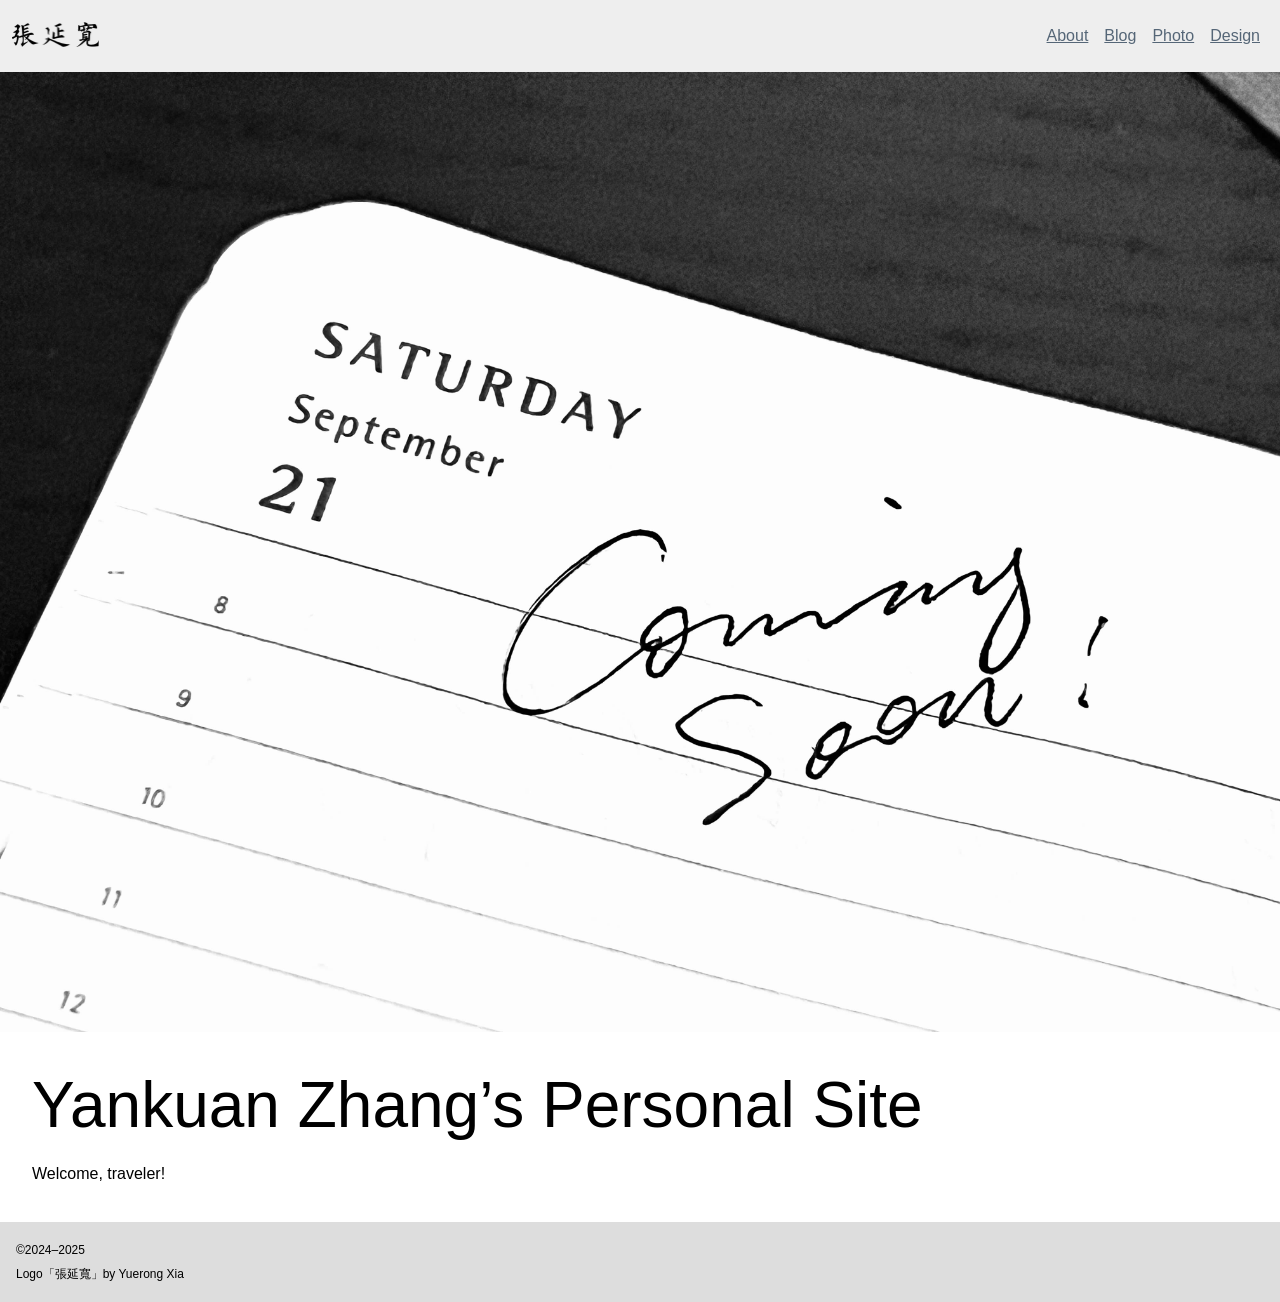
<file: index.html>
<!DOCTYPE html>
<html lang="en">
  <head>
    <meta charset="utf-8" />
    <meta name="viewport" content="width=device-width, initial-scale=1" />

    <!-- Open Graph tags -->
    <meta property="og:title" content="Yankuan Zhang" />
    <meta
      property="og:description"
      content="A site of Yankuan Zhang."
    />
    <meta property="og:image" content="https://zhangyankuan.com/img/kuan.jpg" />
    <meta property="og:image:width" content="349" />
    <meta property="og:image:height" content="100" />
    <!-- Optional: Other Open Graph tags -->
    <meta property="og:url" content="https://zhangyankuan.com" />
    <meta property="og:type" content="website" />

    <title>Yankuan Zhang</title>
    <link rel="preload" href="/img/zyk.jpg" as="image" />
    <link rel="icon" href="/img/favicon.ico" sizes="32x32">
    <link rel="apple-touch-icon" href="/img/apple-touch-icon.png">
    <link rel="stylesheet" href="/styles.css" />
  </head>
  <body>
    <header>
      <a href="/" title="Home">
        <img class="logo" src="/img/zyk.jpg" alt="Home" />
      </a>
      <nav aria-label="Site">
        <ul>
          <li><a href="/about">About</a></li>
          <li><a href="/blog">Blog</a></li>
          <li><a href="/photo">Photo</a></li>
          <li><a href="/design">Design</a></li>
        </ul>
      </nav>
    </header>
    <img src="/img/coming-soon.jpg" alt="Coming soon" style="width: 100%" />
    <main>
      <h1>Yankuan Zhang’s Personal Site</h1>
      <p>Welcome, traveler!</p>
    </main>
    <footer>
      <p>©2024–2025</p>
      <p>​Logo「張延寬」by Yuerong Xia</p>
    </footer>
  </body>
</html>
</file>
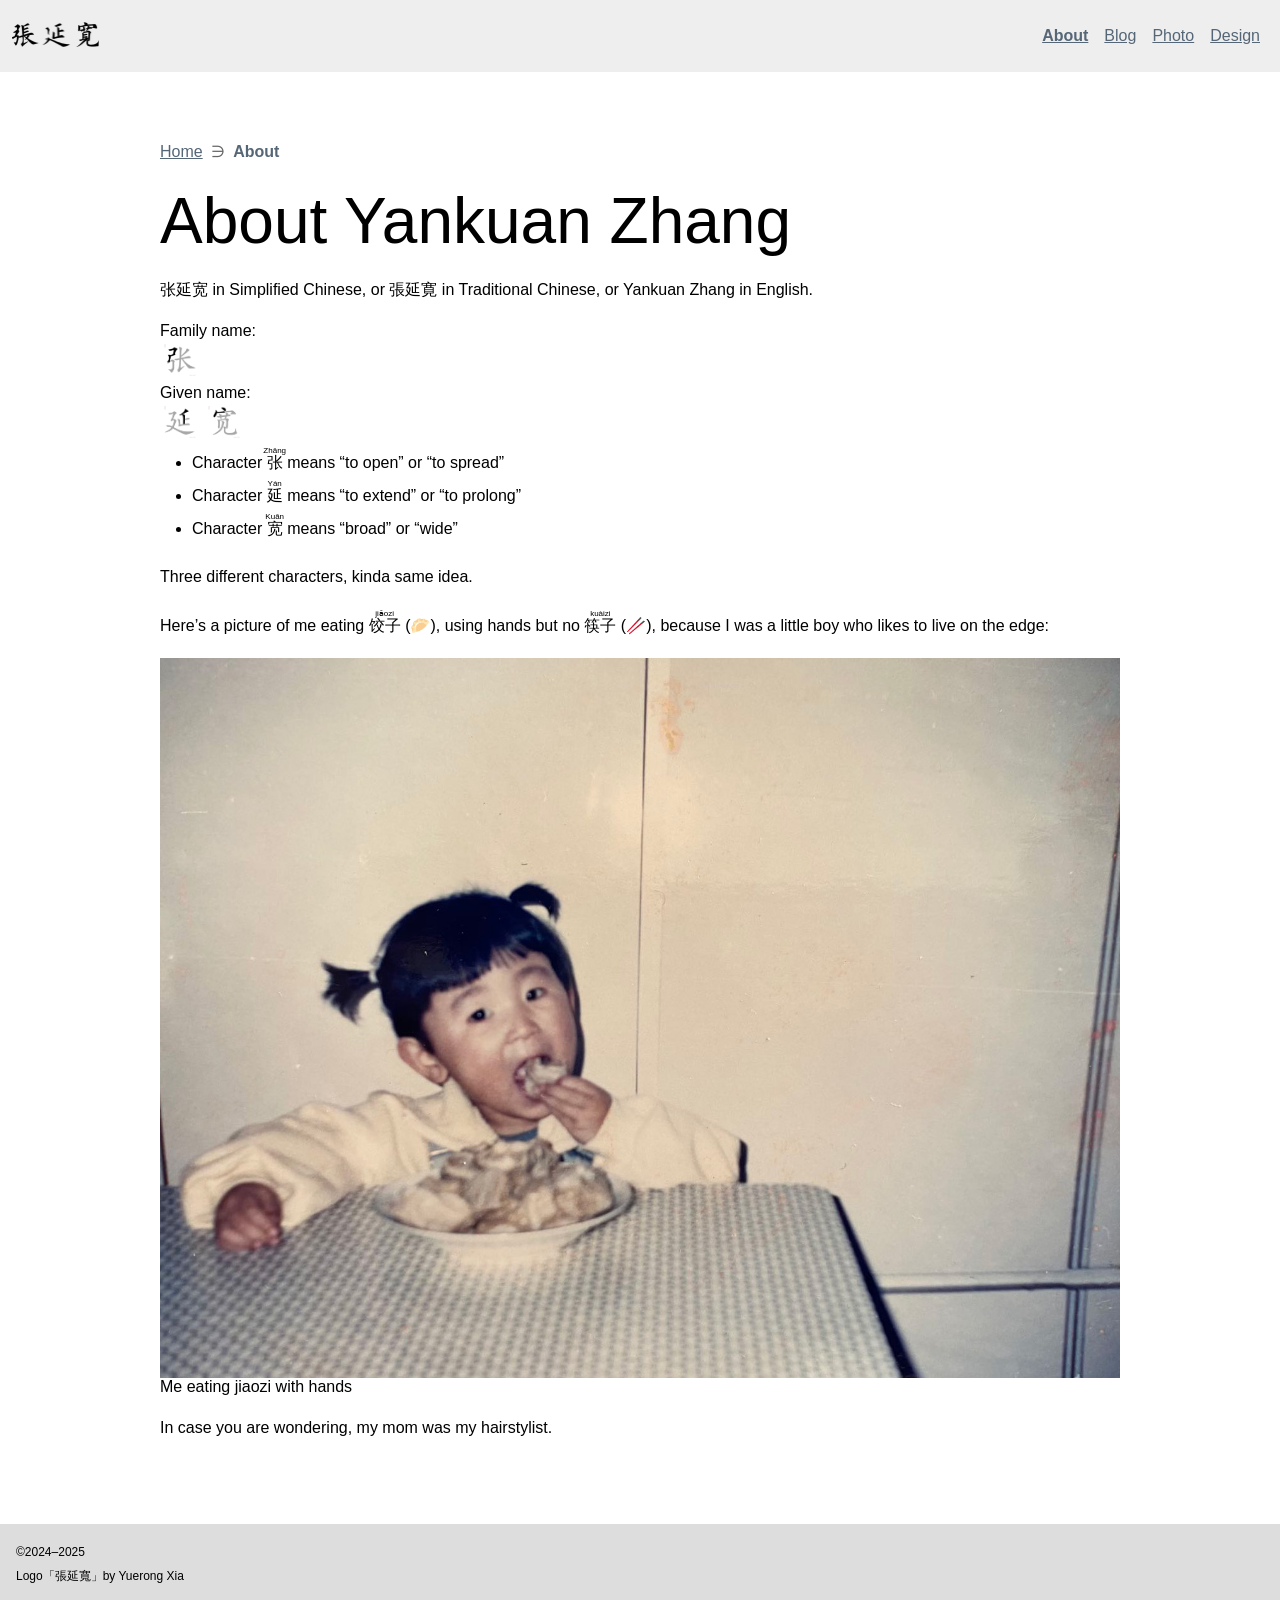
<file: about/index.html>
<!DOCTYPE html>
<html lang="en">
  <head>
    <meta charset="utf-8" />
    <meta name="viewport" content="width=device-width, initial-scale=1" />
    <title>Yankuan Zhang | About</title>
    <link rel="preload" href="/img/zyk.jpg" as="image" />
    <link rel="icon" href="/img/favicon.ico" sizes="32x32">
    <link rel="apple-touch-icon" href="/img/apple-touch-icon.png">
    <link rel="stylesheet" href="/styles.css" />
    <style>
      main {
        max-width: 960px;
        margin: 32px auto;
        padding: 32px;
      }

      span.char-sizing {
        display: inline-block;
      }

      span.char-sizing img {
        width: 32px;
        height: auto;
        padding: 4px;
      }

      img {
        width: 100%;
        height: auto;
      }

      #fig-1 img.show-on-interact {
        display: none;
      }
      #fig-1 img.show-by-default {
        display: block;
      }
      #fig-1:is(:hover, :active) img.show-on-interact {
        display: block;
      }
      #fig-1:is(:hover, :active) img.show-by-default {
        display: none;
      }
    </style>
  </head>

  <body>
    <header>
      <a href="/" title="Home">
        <img class="logo" src="/img/zyk.jpg" alt="Home" />
      </a>
      <nav aria-label="Site">
        <ul>
          <li><a href="/about" aria-current="page">About</a></li>
          <li><a href="/blog">Blog</a></li>
          <li><a href="/photo">Photo</a></li>
          <li><a href="/design">Design</a></li>
        </ul>
      </nav>
    </header>
    <main>
      <nav class="breadcrumbs" aria-label="Breadcrumbs">
        <ol>
          <li>
            <a href="/">Home</a>
          </li>
          <li>
            <a href="#" aria-current="page">About</a>
          </li>
        </ol>
      </nav>
      <h1>About Yankuan Zhang</h1>
      <p>
        <span lang="zh-Hans">张延宽</span> in Simplified Chinese, or
        <span lang="zh-Hant">張延寛</span> in Traditional Chinese, or Yankuan
        Zhang in English.
      </p>
      <dl>
        <dt>Family name:</dt>
        <dd>
            <span class="char-sizing">
              <img src="/img/zhang.gif" alt="张" />
            </span>
        </dd>
        <dt>Given name:</dt>
        <dd>
            <span class="char-sizing">
              <img src="/img/yan.gif" alt="延" />
            </span>
            <span class="char-sizing">
              <img src="/img/kuan.gif" alt="宽" />
        </dd>
      </dl>
      <ul>
        <li>Character <ruby><span lang="zh-Hans">张</span><rp>(</rp><rt>Zhāng</rt><rp>)</rp></ruby> means “to open” or “to spread”</li>
        <li>Character <ruby><span lang="zh-Hans">延</span><rp>(</rp><rt>Yán</rt><rp>)</rp></ruby> means “to extend” or “to prolong”</li>
        <li>Character <ruby><span lang="zh-Hans">宽</span><rp>(</rp><rt>Kuān</rt><rp>)</rp></ruby> means “broad” or “wide”</li>
      </ul>
      <p>Three different characters, kinda same idea.</p>
      <p>
        Here’s a picture of me eating
        <ruby>
          饺子
          <rp>(</rp>
          <rt>jiǎozi</rt>
          <rp>)</rp>
        </ruby>
        (🥟), using hands but no
        <ruby
          >筷子
          <rp>(</rp>
          <rt>kuàizi</rt>
          <rp>)</rp>
        </ruby>
        (🥢), because I was a little boy who likes to live on the edge:
      </p>
      <figure id="fig-1">
        <img
          class="show-by-default"
          src="/img/dumpling-1.jpg"
          alt="Yankuan eating jiaozi with hands"
        />
        <img
          class="show-on-interact"
          src="/img/dumpling-2.jpg"
          alt="Yankuan eating jiaozi with hands"
        />
        <figcaption>Me eating jiaozi with hands</figcaption>
      </figure>
      <p>In case you are wondering, my mom was my hairstylist.</p>
    </main>
    <footer>
      <p>©2024–2025</p>
      <p>​Logo「張延寬」by Yuerong Xia</p>
    </footer>
  </body>
</html>
</file>
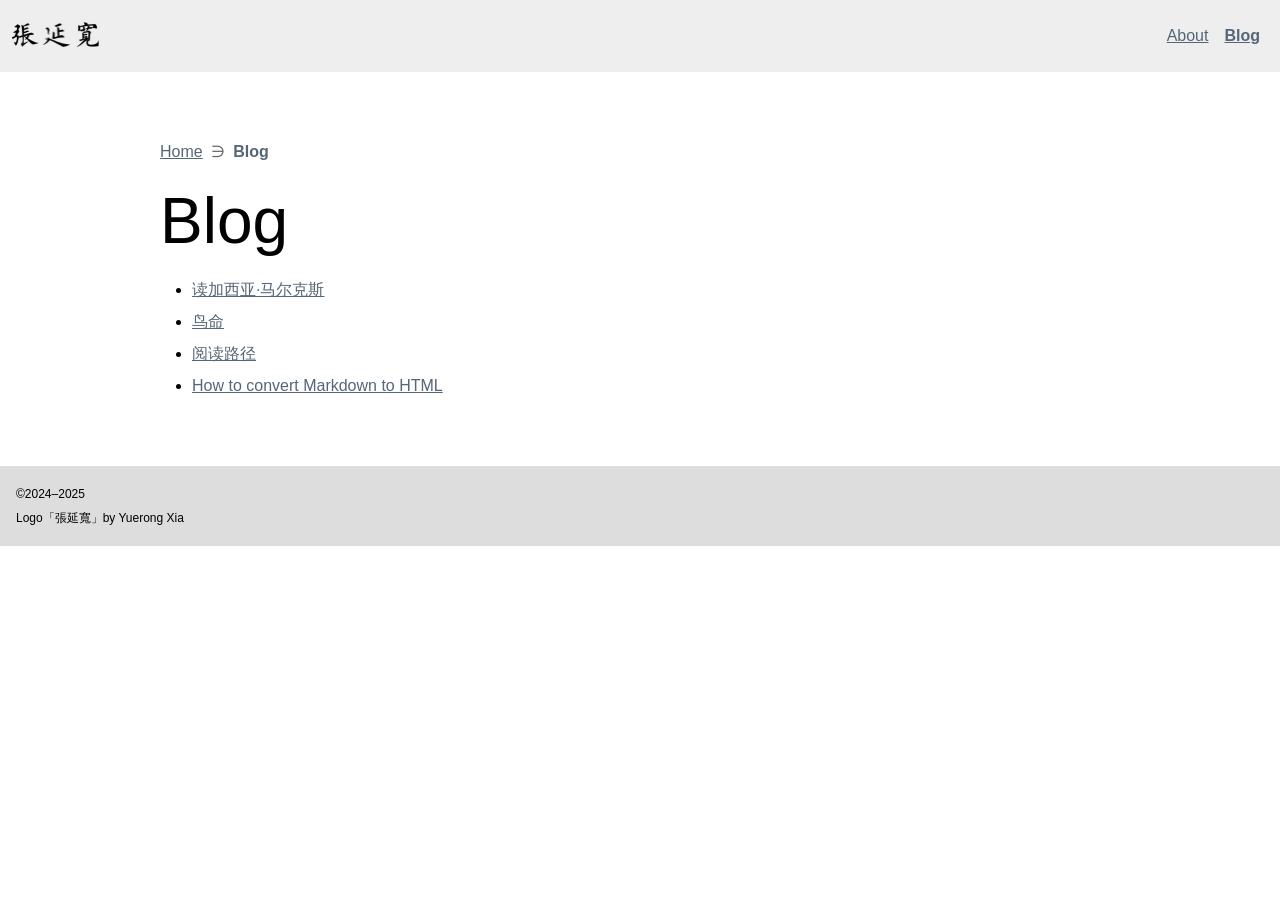
<file: blog/index.html>
<!DOCTYPE html>
<html lang="en">
  <head>
    <meta charset="utf-8" />
    <meta name="viewport" content="width=device-width, initial-scale=1" />
    <title>Yankuan Zhang | Blog</title>
    <link rel="preload" href="/img/zyk.jpg" as="image" />
    <link rel="icon" href="/img/favicon.ico" sizes="32x32" />
    <link rel="apple-touch-icon" href="/img/apple-touch-icon.png" />
    <link rel="stylesheet" href="/styles.css" />
  </head>

  <style>
    main {
        max-width: 960px;
        margin: 32px auto;
        padding: 32px;
    }

    .bookcase {
      display: flex;
      flex-direction: column;
      border: 10px solid burlywood;
      width: 80vw;
      margin: 20px auto;
    }
    .shelf {
      border: 10px solid burlywood;
      height: 200px;

      display: flex;
      align-items: end;
      gap: 20px;
    }
    .group {
      display: flex;
      align-items: end;
      position: relative;
    }

    .group::after {
      content: attr(data-group);
      position: absolute;
      bottom: 0;
      left: 50%;
      transform: translate(-50%, 100%);
    }
    .item {
      border: 1px solid darkgray;
      color: gray;
      padding: 10px 2px;
      min-height: 100px;
      max-height: 120px;

      writing-mode: vertical-rl;
      text-orientation: mixed;

      transition: transform 0.2s;
    }

    .item:hover {
      transform: translateY(-10px);
    }
  </style>
  <body>
    <header>
      <a href="/" title="Home">
        <img class="logo" src="/img/zyk.jpg" alt="Home" />
      </a>
      <nav aria-label="Site">
        <ul>
          <li><a href="/about">About</a></li>
          <li><a href="/blog" aria-current="page">Blog</a></li>
        </ul>
      </nav>
    </header>
    <div class="bookcase" style="display: none">
      <div class="shelf">
        <div class="group" data-group="2024">
          <div class="item">Some book</div>
          <div class="item">Another one</div>
          <div class="item">This onee</div>
          <div class="item">Hi</div>
          <div class="item">Hi</div>
          <div class="item">Another one</div>
          <div class="item">Hia</div>
          <div class="item">Hio</div>
          <div class="item">Title here</div>
        </div>
        <div class="group" data-group="2025">
          <div class="item">Some book</div>
          <div class="item">Another one</div>
          <div class="item">This is a long one</div>
          <div class="item">Hi</div>
          <div class="item">Title here</div>
        </div>
      </div>
      <div class="shelf">
        <div class="group" data-group="2024">
          <div class="item">Some book</div>
          <div class="item">Another one</div>
          <div class="item">This is a long one</div>
          <div class="item">Hi</div>
          <div class="item">Title here</div>
        </div>
        <div class="group" data-group="2025">
          <div class="item">Some book</div>
          <div class="item">Another one</div>
          <div class="item">This is a long one</div>
          <div class="item">Hi</div>
          <div class="item">Title here</div>
        </div>
      </div>
    </div>
    <main>
      <nav class="breadcrumbs" aria-label="Breadcrumbs">
        <ol>
          <li>
            <a href="/">Home</a>
          </li>
          <li>
            <a href="#" aria-current="page">Blog</a>
          </li>
        </ol>
      </nav>
      <h1>Blog</h1>
      <ul>
        <li>
          <a href="./marquez/">读加西亚·马尔克斯</a>
        </li>
        <li>
          <a href="./niao-ming/">鸟命</a>
        </li>
        <li>
          <a href="./reading-paths/">阅读路径</a>
        </li>
         <li>
          <a href="./md2html/">How to convert Markdown to HTML</a>
        </li>
      </ul>
    </main>
    <footer>
      <p>©2024–2025</p>
      <p>​Logo「張延寬」by Yuerong Xia</p>
    </footer>
  </body>
</html>
</file>
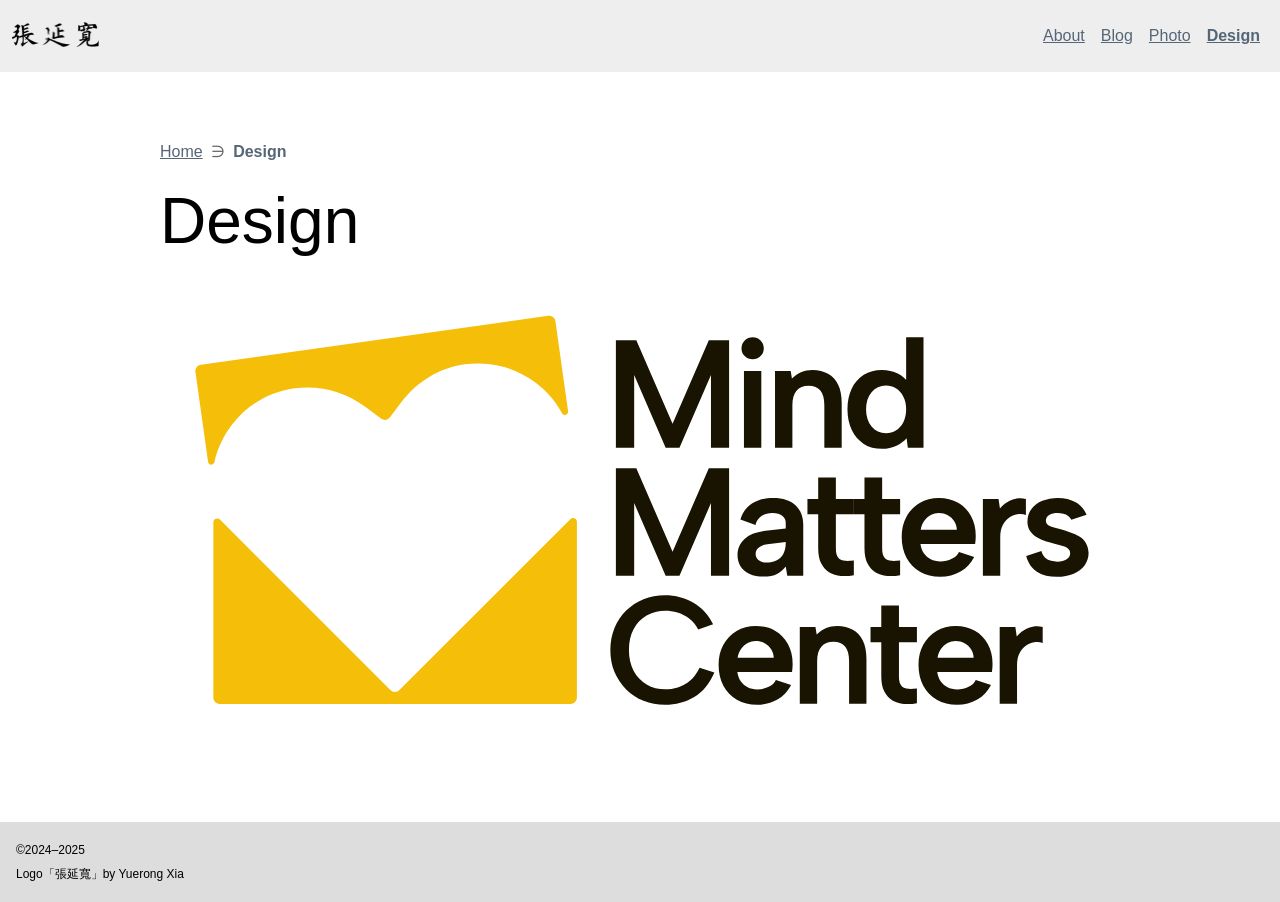
<file: design/index.html>
<!DOCTYPE html>
<html lang="en">
  <head>
    <meta charset="utf-8" />
    <meta name="viewport" content="width=device-width, initial-scale=1" />
    <title>Yankuan Zhang | Blog</title>
    <link rel="preload" href="/img/zyk.jpg" as="image" />
    <link rel="icon" href="/img/favicon.ico" sizes="32x32" />
    <link rel="apple-touch-icon" href="/img/apple-touch-icon.png" />
    <link rel="stylesheet" href="/styles.css" />
  </head>

  <style>
    main {
        max-width: 960px;
        margin: 32px auto;
        padding: 32px;
    }

    .bookcase {
      display: flex;
      flex-direction: column;
      border: 10px solid burlywood;
      width: 80vw;
      margin: 20px auto;
    }
    .shelf {
      border: 10px solid burlywood;
      height: 200px;

      display: flex;
      align-items: end;
      gap: 20px;
    }
    .group {
      display: flex;
      align-items: end;
      position: relative;
    }

    .group::after {
      content: attr(data-group);
      position: absolute;
      bottom: 0;
      left: 50%;
      transform: translate(-50%, 100%);
    }
    .item {
      border: 1px solid darkgray;
      color: gray;
      padding: 10px 2px;
      min-height: 100px;
      max-height: 120px;

      writing-mode: vertical-rl;
      text-orientation: mixed;

      transition: transform 0.2s;
    }

    .item:hover {
      transform: translateY(-10px);
    }
  </style>
  <body>
    <header>
      <a href="/" title="Home">
        <img class="logo" src="/img/zyk.jpg" alt="Home" />
      </a>
      <nav aria-label="Site">
        <ul>
          <li><a href="/about">About</a></li>
          <li><a href="/blog">Blog</a></li>
          <li><a href="/photo">Photo</a></li>
          <li><a href="/design" aria-current="page">Design</a></li>
        </ul>
      </nav>
    </header>

    <main>
      <nav class="breadcrumbs" aria-label="Breadcrumbs">
        <ol>
          <li>
            <a href="/">Home</a>
          </li>
          <li>
            <a href="#" aria-current="page">Design</a>
          </li>
        </ol>
      </nav>
      <h1>Design</h1>
      <div>
        <img src="/img/mmc-logo.svg" alt="MMC logo" width="100%" />
      </div>
    </main>
    <footer>
      <p>©2024–2025</p>
      <p>​Logo「張延寬」by Yuerong Xia</p>
    </footer>
  </body>
</html>
</file>
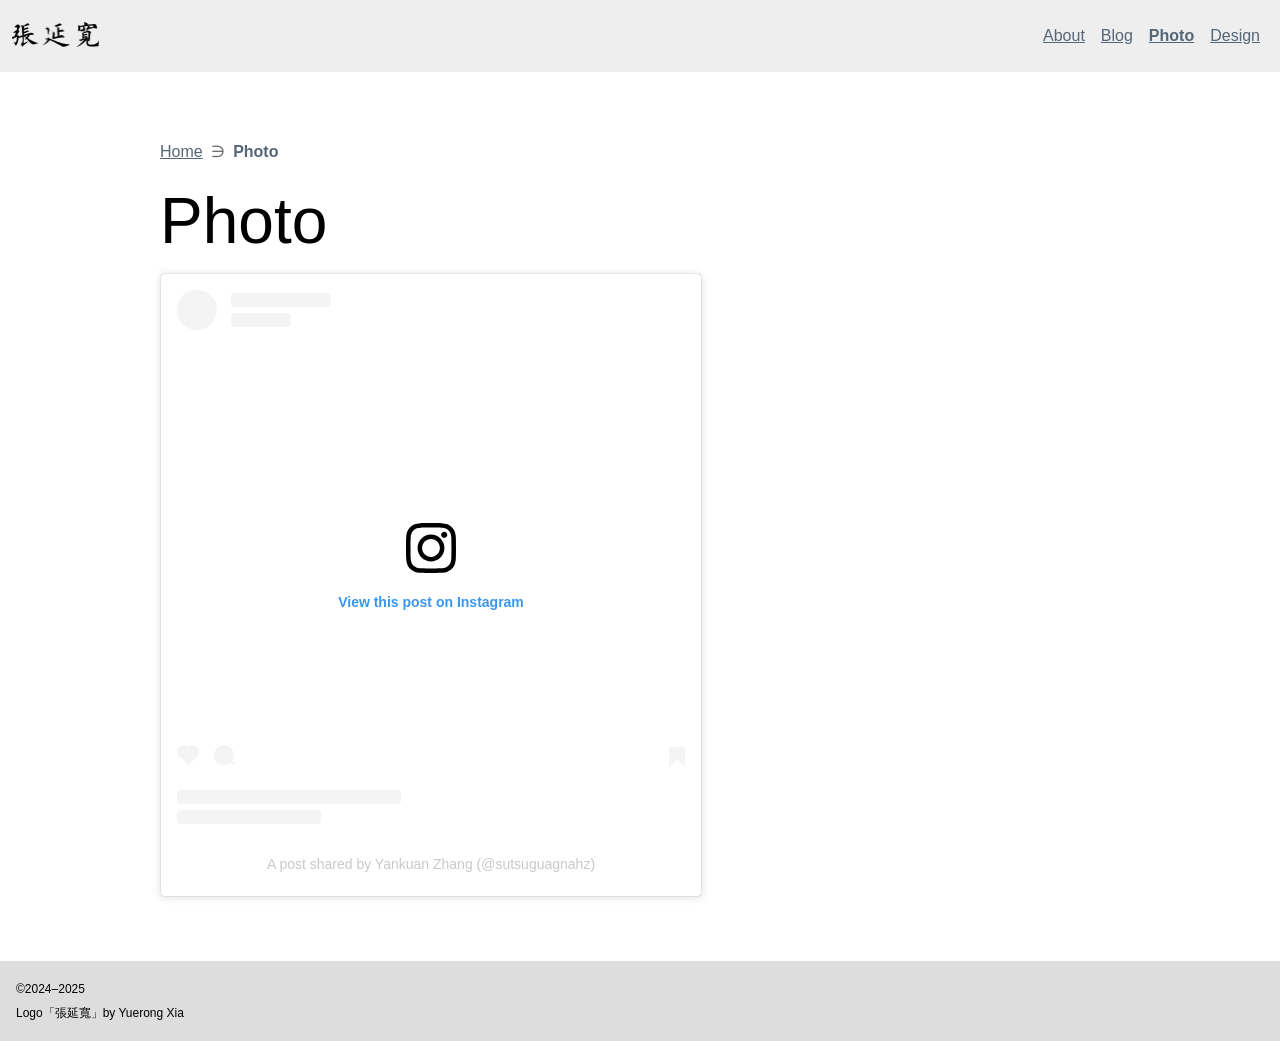
<file: photo/index.html>
<!DOCTYPE html>
<html lang="en">
  <head>
    <meta charset="utf-8" />
    <meta name="viewport" content="width=device-width, initial-scale=1" />
    <title>Yankuan Zhang | Blog</title>
    <link rel="preload" href="/img/zyk.jpg" as="image" />
    <link rel="icon" href="/img/favicon.ico" sizes="32x32" />
    <link rel="apple-touch-icon" href="/img/apple-touch-icon.png" />
    <link rel="stylesheet" href="/styles.css" />
  </head>

  <style>
    main {
        max-width: 960px;
        margin: 32px auto;
        padding: 32px;
    }

    .bookcase {
      display: flex;
      flex-direction: column;
      border: 10px solid burlywood;
      width: 80vw;
      margin: 20px auto;
    }
    .shelf {
      border: 10px solid burlywood;
      height: 200px;

      display: flex;
      align-items: end;
      gap: 20px;
    }
    .group {
      display: flex;
      align-items: end;
      position: relative;
    }

    .group::after {
      content: attr(data-group);
      position: absolute;
      bottom: 0;
      left: 50%;
      transform: translate(-50%, 100%);
    }
    .item {
      border: 1px solid darkgray;
      color: gray;
      padding: 10px 2px;
      min-height: 100px;
      max-height: 120px;

      writing-mode: vertical-rl;
      text-orientation: mixed;

      transition: transform 0.2s;
    }

    .item:hover {
      transform: translateY(-10px);
    }
  </style>
  <body>
    <header>
      <a href="/" title="Home">
        <img class="logo" src="/img/zyk.jpg" alt="Home" />
      </a>
      <nav aria-label="Site">
        <ul>
          <li><a href="/about">About</a></li>
          <li><a href="/blog">Blog</a></li>
          <li><a href="/photo" aria-current="page">Photo</a></li>
          <li><a href="/design">Design</a></li>
        </ul>
      </nav>
    </header>

    <main>
      <nav class="breadcrumbs" aria-label="Breadcrumbs">
        <ol>
          <li>
            <a href="/">Home</a>
          </li>
          <li>
            <a href="#" aria-current="page">Photo</a>
          </li>
        </ol>
      </nav>
      <h1>Photo</h1>
      <div>
        <blockquote class="instagram-media" data-instgrm-captioned data-instgrm-permalink="https://www.instagram.com/p/DGKbDusx9Bi/?utm_source=ig_embed&amp;utm_campaign=loading" data-instgrm-version="14" style=" background:#FFF; border:0; border-radius:3px; box-shadow:0 0 1px 0 rgba(0,0,0,0.5),0 1px 10px 0 rgba(0,0,0,0.15); margin: 1px; max-width:540px; min-width:326px; padding:0; width:99.375%; width:-webkit-calc(100% - 2px); width:calc(100% - 2px);"><div style="padding:16px;"> <a href="https://www.instagram.com/p/DGKbDusx9Bi/?utm_source=ig_embed&amp;utm_campaign=loading" style=" background:#FFFFFF; line-height:0; padding:0 0; text-align:center; text-decoration:none; width:100%;" target="_blank"> <div style=" display: flex; flex-direction: row; align-items: center;"> <div style="background-color: #F4F4F4; border-radius: 50%; flex-grow: 0; height: 40px; margin-right: 14px; width: 40px;"></div> <div style="display: flex; flex-direction: column; flex-grow: 1; justify-content: center;"> <div style=" background-color: #F4F4F4; border-radius: 4px; flex-grow: 0; height: 14px; margin-bottom: 6px; width: 100px;"></div> <div style=" background-color: #F4F4F4; border-radius: 4px; flex-grow: 0; height: 14px; width: 60px;"></div></div></div><div style="padding: 19% 0;"></div> <div style="display:block; height:50px; margin:0 auto 12px; width:50px;"><svg width="50px" height="50px" viewBox="0 0 60 60" version="1.1" xmlns="https://www.w3.org/2000/svg" xmlns:xlink="https://www.w3.org/1999/xlink"><g stroke="none" stroke-width="1" fill="none" fill-rule="evenodd"><g transform="translate(-511.000000, -20.000000)" fill="#000000"><g><path d="M556.869,30.41 C554.814,30.41 553.148,32.076 553.148,34.131 C553.148,36.186 554.814,37.852 556.869,37.852 C558.924,37.852 560.59,36.186 560.59,34.131 C560.59,32.076 558.924,30.41 556.869,30.41 M541,60.657 C535.114,60.657 530.342,55.887 530.342,50 C530.342,44.114 535.114,39.342 541,39.342 C546.887,39.342 551.658,44.114 551.658,50 C551.658,55.887 546.887,60.657 541,60.657 M541,33.886 C532.1,33.886 524.886,41.1 524.886,50 C524.886,58.899 532.1,66.113 541,66.113 C549.9,66.113 557.115,58.899 557.115,50 C557.115,41.1 549.9,33.886 541,33.886 M565.378,62.101 C565.244,65.022 564.756,66.606 564.346,67.663 C563.803,69.06 563.154,70.057 562.106,71.106 C561.058,72.155 560.06,72.803 558.662,73.347 C557.607,73.757 556.021,74.244 553.102,74.378 C549.944,74.521 548.997,74.552 541,74.552 C533.003,74.552 532.056,74.521 528.898,74.378 C525.979,74.244 524.393,73.757 523.338,73.347 C521.94,72.803 520.942,72.155 519.894,71.106 C518.846,70.057 518.197,69.06 517.654,67.663 C517.244,66.606 516.755,65.022 516.623,62.101 C516.479,58.943 516.448,57.996 516.448,50 C516.448,42.003 516.479,41.056 516.623,37.899 C516.755,34.978 517.244,33.391 517.654,32.338 C518.197,30.938 518.846,29.942 519.894,28.894 C520.942,27.846 521.94,27.196 523.338,26.654 C524.393,26.244 525.979,25.756 528.898,25.623 C532.057,25.479 533.004,25.448 541,25.448 C548.997,25.448 549.943,25.479 553.102,25.623 C556.021,25.756 557.607,26.244 558.662,26.654 C560.06,27.196 561.058,27.846 562.106,28.894 C563.154,29.942 563.803,30.938 564.346,32.338 C564.756,33.391 565.244,34.978 565.378,37.899 C565.522,41.056 565.552,42.003 565.552,50 C565.552,57.996 565.522,58.943 565.378,62.101 M570.82,37.631 C570.674,34.438 570.167,32.258 569.425,30.349 C568.659,28.377 567.633,26.702 565.965,25.035 C564.297,23.368 562.623,22.342 560.652,21.575 C558.743,20.834 556.562,20.326 553.369,20.18 C550.169,20.033 549.148,20 541,20 C532.853,20 531.831,20.033 528.631,20.18 C525.438,20.326 523.257,20.834 521.349,21.575 C519.376,22.342 517.703,23.368 516.035,25.035 C514.368,26.702 513.342,28.377 512.574,30.349 C511.834,32.258 511.326,34.438 511.181,37.631 C511.035,40.831 511,41.851 511,50 C511,58.147 511.035,59.17 511.181,62.369 C511.326,65.562 511.834,67.743 512.574,69.651 C513.342,71.625 514.368,73.296 516.035,74.965 C517.703,76.634 519.376,77.658 521.349,78.425 C523.257,79.167 525.438,79.673 528.631,79.82 C531.831,79.965 532.853,80.001 541,80.001 C549.148,80.001 550.169,79.965 553.369,79.82 C556.562,79.673 558.743,79.167 560.652,78.425 C562.623,77.658 564.297,76.634 565.965,74.965 C567.633,73.296 568.659,71.625 569.425,69.651 C570.167,67.743 570.674,65.562 570.82,62.369 C570.966,59.17 571,58.147 571,50 C571,41.851 570.966,40.831 570.82,37.631"></path></g></g></g></svg></div><div style="padding-top: 8px;"> <div style=" color:#3897f0; font-family:Arial,sans-serif; font-size:14px; font-style:normal; font-weight:550; line-height:18px;">View this post on Instagram</div></div><div style="padding: 12.5% 0;"></div> <div style="display: flex; flex-direction: row; margin-bottom: 14px; align-items: center;"><div> <div style="background-color: #F4F4F4; border-radius: 50%; height: 12.5px; width: 12.5px; transform: translateX(0px) translateY(7px);"></div> <div style="background-color: #F4F4F4; height: 12.5px; transform: rotate(-45deg) translateX(3px) translateY(1px); width: 12.5px; flex-grow: 0; margin-right: 14px; margin-left: 2px;"></div> <div style="background-color: #F4F4F4; border-radius: 50%; height: 12.5px; width: 12.5px; transform: translateX(9px) translateY(-18px);"></div></div><div style="margin-left: 8px;"> <div style=" background-color: #F4F4F4; border-radius: 50%; flex-grow: 0; height: 20px; width: 20px;"></div> <div style=" width: 0; height: 0; border-top: 2px solid transparent; border-left: 6px solid #f4f4f4; border-bottom: 2px solid transparent; transform: translateX(16px) translateY(-4px) rotate(30deg)"></div></div><div style="margin-left: auto;"> <div style=" width: 0px; border-top: 8px solid #F4F4F4; border-right: 8px solid transparent; transform: translateY(16px);"></div> <div style=" background-color: #F4F4F4; flex-grow: 0; height: 12px; width: 16px; transform: translateY(-4px);"></div> <div style=" width: 0; height: 0; border-top: 8px solid #F4F4F4; border-left: 8px solid transparent; transform: translateY(-4px) translateX(8px);"></div></div></div> <div style="display: flex; flex-direction: column; flex-grow: 1; justify-content: center; margin-bottom: 24px;"> <div style=" background-color: #F4F4F4; border-radius: 4px; flex-grow: 0; height: 14px; margin-bottom: 6px; width: 224px;"></div> <div style=" background-color: #F4F4F4; border-radius: 4px; flex-grow: 0; height: 14px; width: 144px;"></div></div></a><p style=" color:#c9c8cd; font-family:Arial,sans-serif; font-size:14px; line-height:17px; margin-bottom:0; margin-top:8px; overflow:hidden; padding:8px 0 7px; text-align:center; text-overflow:ellipsis; white-space:nowrap;"><a href="https://www.instagram.com/p/DGKbDusx9Bi/?utm_source=ig_embed&amp;utm_campaign=loading" style=" color:#c9c8cd; font-family:Arial,sans-serif; font-size:14px; font-style:normal; font-weight:normal; line-height:17px; text-decoration:none;" target="_blank">A post shared by Yankuan Zhang (@sutsuguagnahz)</a></p></div></blockquote>
<script async src="//www.instagram.com/embed.js"></script>
      </div>
    </main>
    <footer>
      <p>©2024–2025</p>
      <p>​Logo「張延寬」by Yuerong Xia</p>
    </footer>
  </body>
</html>
</file>
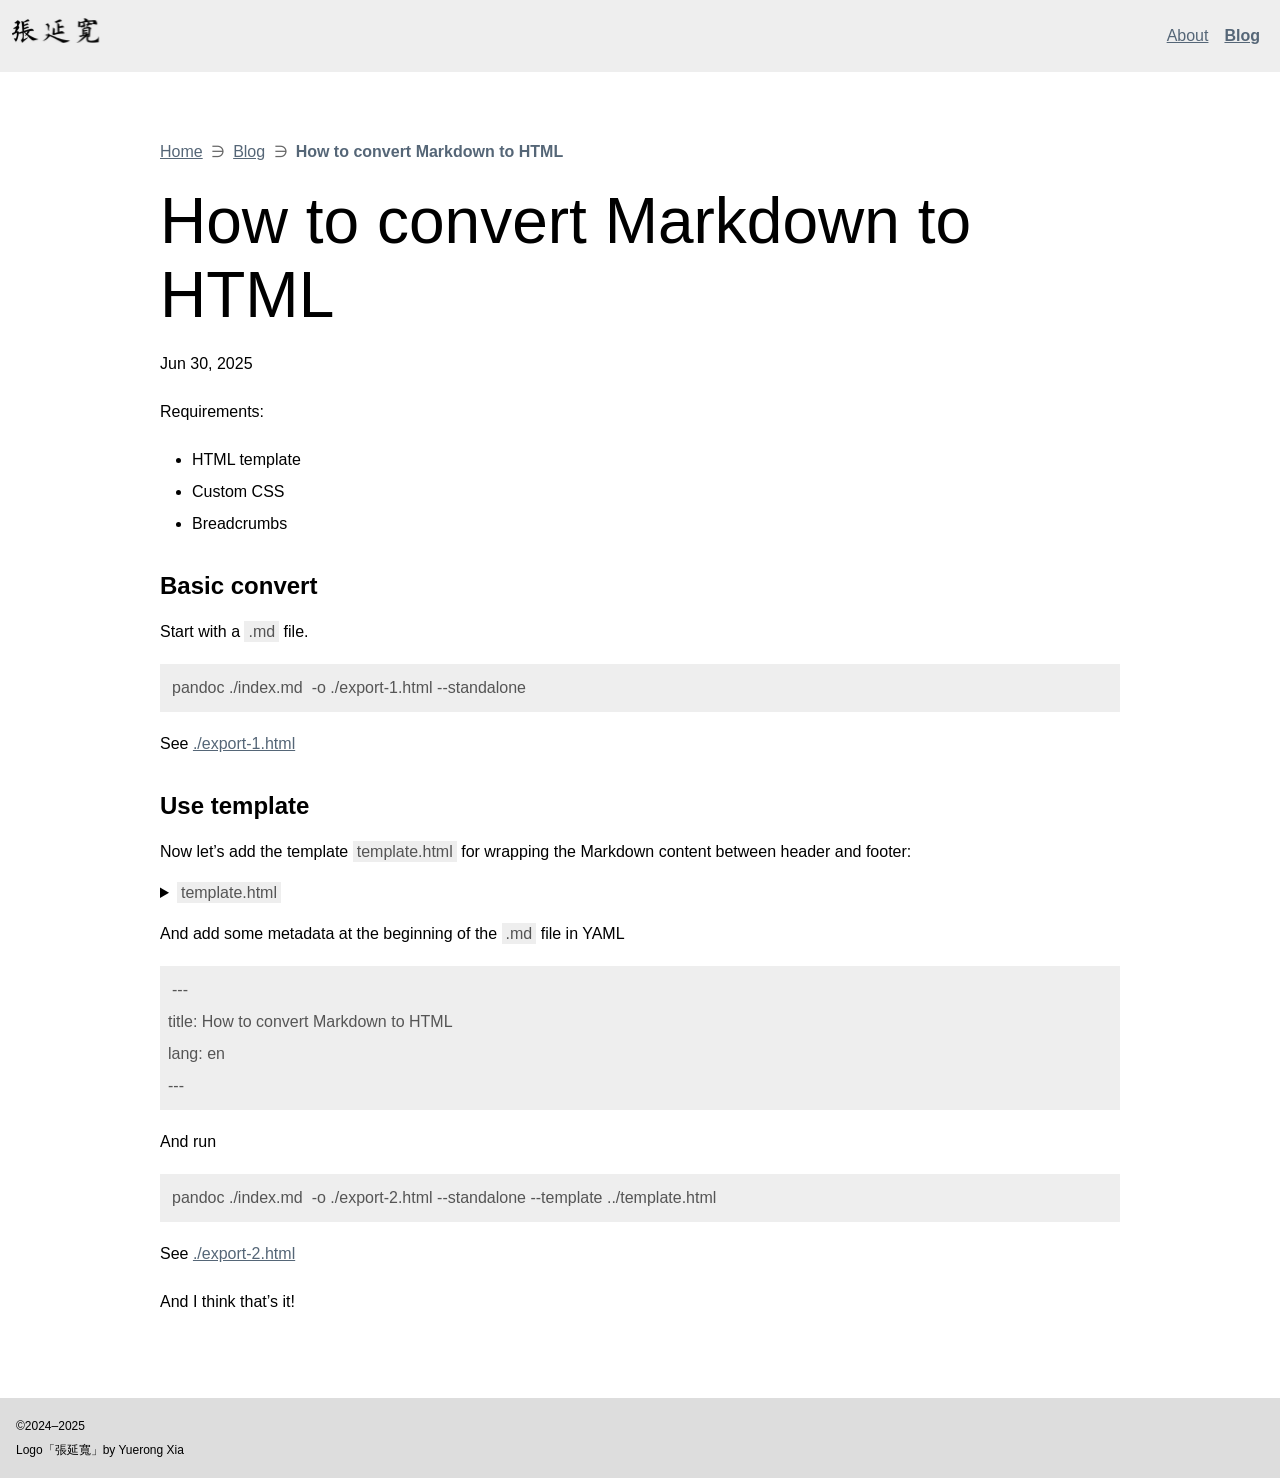
<file: blog/md2html/index.html>
<!DOCTYPE html>
<html lang="en">
  <head>
    <meta charset="utf-8" />
    <meta name="viewport" content="width=device-width, initial-scale=1" />
    <title>Yankuan Zhang | Blog | How to convert Markdown to
HTML</title>
    <link rel="preload" href="/img/zyk.jpg" as="image" />
    <link rel="icon" href="/img/favicon.ico" sizes="32x32">
    <link rel="apple-touch-icon" href="/img/apple-touch-icon.png">
    <link rel="stylesheet" href="/styles.css" />
     <style>
      p, li, a {
        font-family: Verdana, Geneva, Tahoma, sans-serif;
        line-height: 2;
      }

      h2 {
        margin-top: 32px;
      }

      a {
        color: #567;
      }

      main {
        max-width: 960px;
        margin: 32px auto;
        padding: 32px;
      }

      pre:has(code) {
        overflow: scroll;
        background: #eee;
        padding: 8px;
      }

      code {
        background: #eee;
        color: #555;
        padding: 2px 4px;
      }
    </style>
  </head>
  <body>
    <header>
      <a href="/" title="Home">
        <img class="logo" src="/img/zyk.jpg" alt="Home" />
      </a>
      <nav aria-label="Site">
        <ul>
          <li><a href="/about">About</a></li>
          <li><a href="/blog" aria-current="page">Blog</a></li>
        </ul>
      </nav>
    </header>
    <main>
      <nav class="breadcrumbs" aria-label="Breadcrumbs">
        <ol>
          <li>
            <a href="/">Home</a>
          </li>
          <li>
            <a href="/blog">Blog</a>
          </li>
          <li>
            <a href="#" aria-current="page">How to convert Markdown to
HTML</a>
          </li>
        </ol>
      </nav>
      <h1>How to convert Markdown to HTML</h1>
      <p><time datetime="Jun 30, 2025">Jun 30, 2025</time></p>
      <p>Requirements:</p>
      <ul>
      <li>HTML template</li>
      <li>Custom CSS</li>
      <li>Breadcrumbs</li>
      </ul>
      <h2 id="basic-convert">Basic convert</h2>
      <p>Start with a <code>.md</code> file.</p>
      <div class="sourceCode" id="cb1"><pre
      class="sourceCode sh"><code class="sourceCode bash"><span id="cb1-1"><a href="#cb1-1" aria-hidden="true" tabindex="-1"></a><span class="ex">pandoc</span> ./index.md  <span class="at">-o</span> ./export-1.html <span class="at">--standalone</span></span></code></pre></div>
      <p>See <a href="./export-1.html">./export-1.html</a></p>
      <h2 id="use-template">Use template</h2>
      <p>Now let’s add the template <code>template.html</code> for
      wrapping the Markdown content between header and footer:</p>
      <details>
      <summary>
      <code>template.html</code>
      </summary>
      <pre><code>&lt;!DOCTYPE html&gt;
&lt;html lang=&quot;$lang$&quot;&gt;
  &lt;head&gt;
    &lt;meta charset=&quot;utf-8&quot; /&gt;
    &lt;meta name=&quot;viewport&quot; content=&quot;width=device-width, initial-scale=1&quot; /&gt;
    &lt;title&gt;Yankuan Zhang | Blog | $title$&lt;/title&gt;
    &lt;link rel=&quot;preload&quot; href=&quot;/img/zyk.jpg&quot; as=&quot;image&quot; /&gt;
    &lt;link rel=&quot;icon&quot; href=&quot;/img/favicon.ico&quot; sizes=&quot;32x32&quot;&gt;
    &lt;link rel=&quot;apple-touch-icon&quot; href=&quot;/img/apple-touch-icon.png&quot;&gt;
    &lt;link rel=&quot;stylesheet&quot; href=&quot;/styles.css&quot; /&gt;
     &lt;style&gt;
      p, li, a {
        font-family: Verdana, Geneva, Tahoma, sans-serif;
        line-height: 2;
      }

      h2 {
        margin-top: 32px;
      }

      a {
        color: #567;
      }

      main {
        max-width: 960px;
        margin: 32px auto;
        padding: 32px;
      }
    &lt;/style&gt;
  &lt;/head&gt;
  &lt;body&gt;
    &lt;header&gt;
      &lt;a href=&quot;/&quot; title=&quot;Home&quot;&gt;
        &lt;img class=&quot;logo&quot; src=&quot;/img/zyk.jpg&quot; alt=&quot;Home&quot; /&gt;
      &lt;/a&gt;
      &lt;nav aria-label=&quot;Site&quot;&gt;
        &lt;ul&gt;
          &lt;li&gt;&lt;a href=&quot;/about&quot;&gt;About&lt;/a&gt;&lt;/li&gt;
          &lt;li&gt;&lt;a href=&quot;/blog&quot; aria-current=&quot;page&quot;&gt;Blog&lt;/a&gt;&lt;/li&gt;
        &lt;/ul&gt;
      &lt;/nav&gt;
    &lt;/header&gt;
    &lt;main&gt;
      &lt;nav class=&quot;breadcrumbs&quot; aria-label=&quot;Breadcrumbs&quot;&gt;
        &lt;ol&gt;
          &lt;li&gt;
            &lt;a href=&quot;/&quot;&gt;Home&lt;/a&gt;
          &lt;/li&gt;
          &lt;li&gt;
            &lt;a href=&quot;/blog&quot;&gt;Blog&lt;/a&gt;
          &lt;/li&gt;
          &lt;li&gt;
            &lt;a href=&quot;#&quot; aria-current=&quot;page&quot;&gt;$title$&lt;/a&gt;
          &lt;/li&gt;
        &lt;/ol&gt;
      &lt;/nav&gt;
      $body$
    &lt;/main&gt;
    &lt;footer&gt;
      &lt;p&gt;©2024–2025&lt;/p&gt;
      &lt;p&gt;​Logo「張延寬」by Yuerong Xia&lt;/p&gt;
    &lt;/footer&gt;
  &lt;/body&gt;
&lt;/html&gt;</code></pre>
      </details>
      <p>And add some metadata at the beginning of the <code>.md</code>
      file in YAML</p>
      <div class="sourceCode" id="cb3"><pre
      class="sourceCode yaml"><code class="sourceCode yaml"><span id="cb3-1"><a href="#cb3-1" aria-hidden="true" tabindex="-1"></a><span class="pp">---</span></span>
<span id="cb3-2"><a href="#cb3-2" aria-hidden="true" tabindex="-1"></a><span class="fu">title</span><span class="kw">:</span><span class="at"> How to convert Markdown to HTML</span></span>
<span id="cb3-3"><a href="#cb3-3" aria-hidden="true" tabindex="-1"></a><span class="fu">lang</span><span class="kw">:</span><span class="at"> en</span></span>
<span id="cb3-4"><a href="#cb3-4" aria-hidden="true" tabindex="-1"></a><span class="pp">---</span></span></code></pre></div>
      <p>And run</p>
      <div class="sourceCode" id="cb4"><pre
      class="sourceCode sh"><code class="sourceCode bash"><span id="cb4-1"><a href="#cb4-1" aria-hidden="true" tabindex="-1"></a><span class="ex">pandoc</span> ./index.md  <span class="at">-o</span> ./export-2.html <span class="at">--standalone</span> <span class="at">--template</span> ../template.html </span></code></pre></div>
      <p>See <a href="./export-2.html">./export-2.html</a></p>
      <p>And I think that’s it!</p>
    </main>
    <footer>
      <p>©2024–2025</p>
      <p>​Logo「張延寬」by Yuerong Xia</p>
    </footer>
  </body>
</html>
</file>
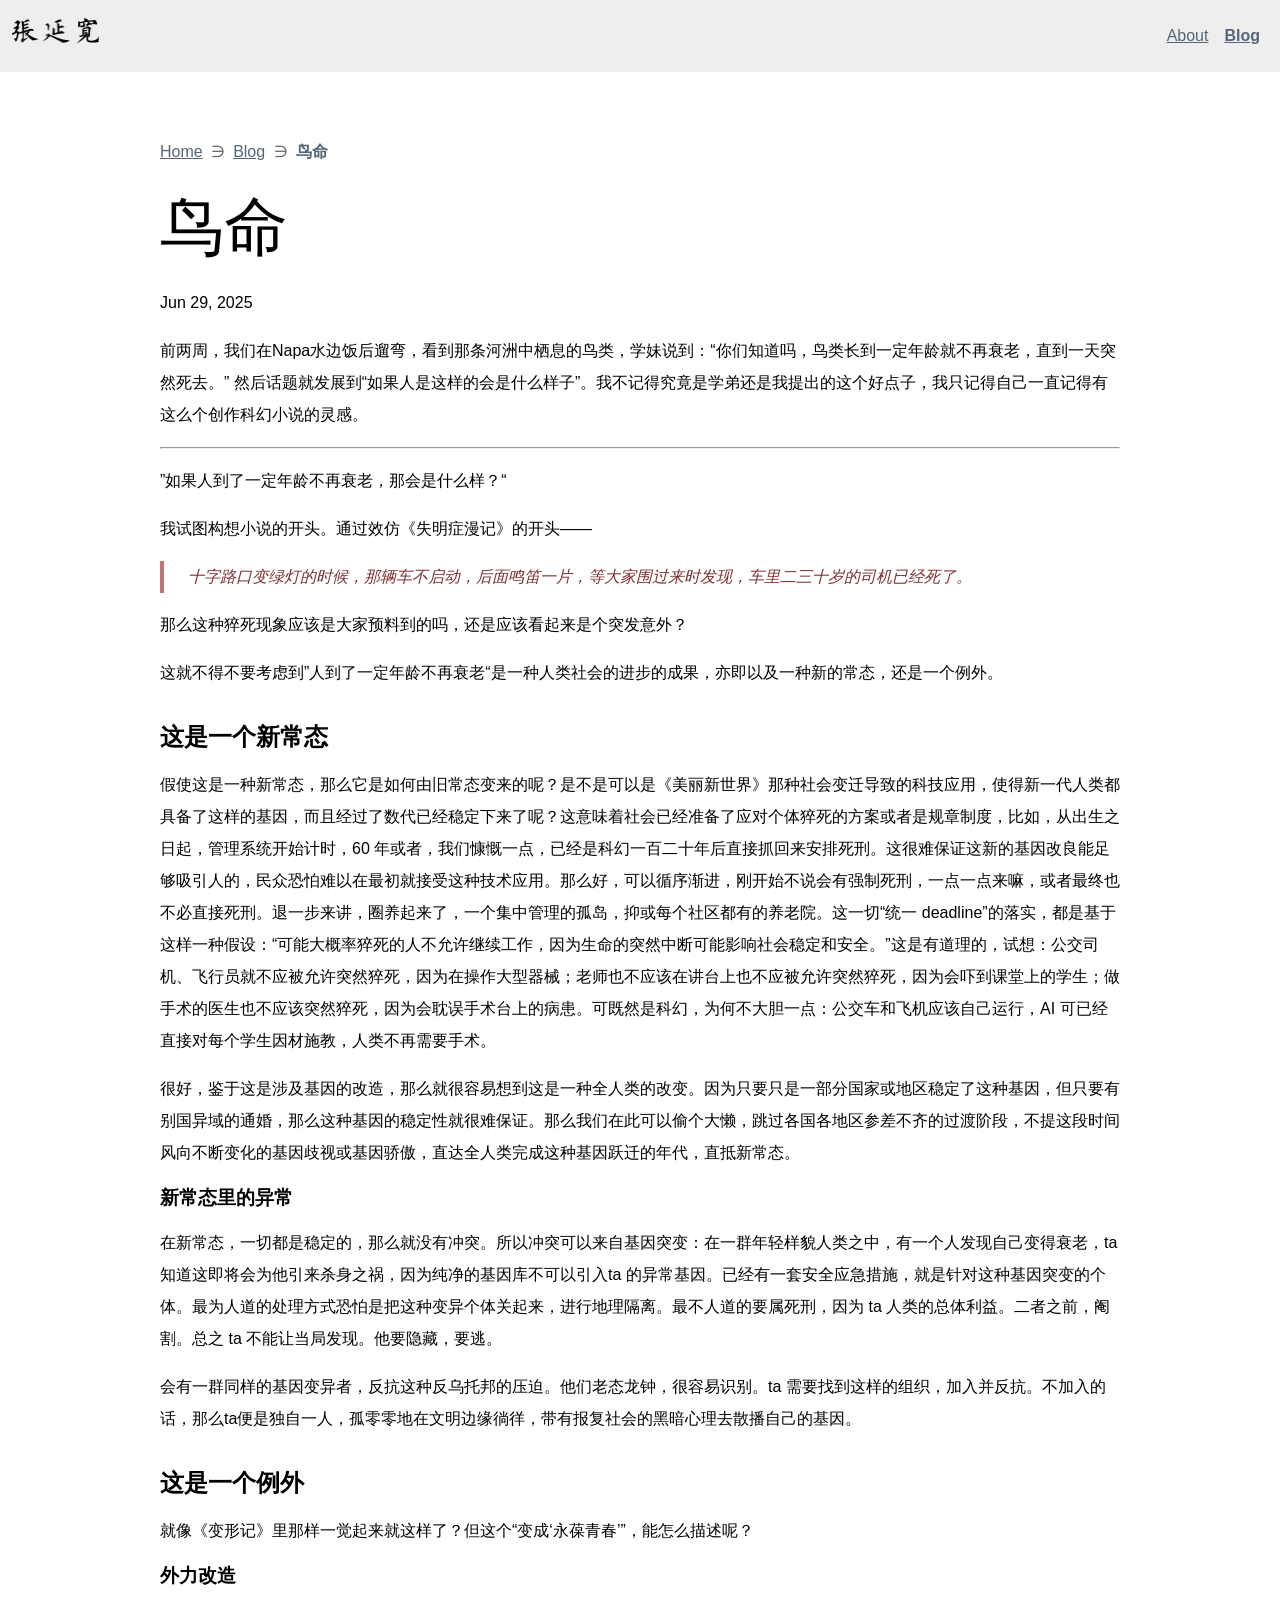
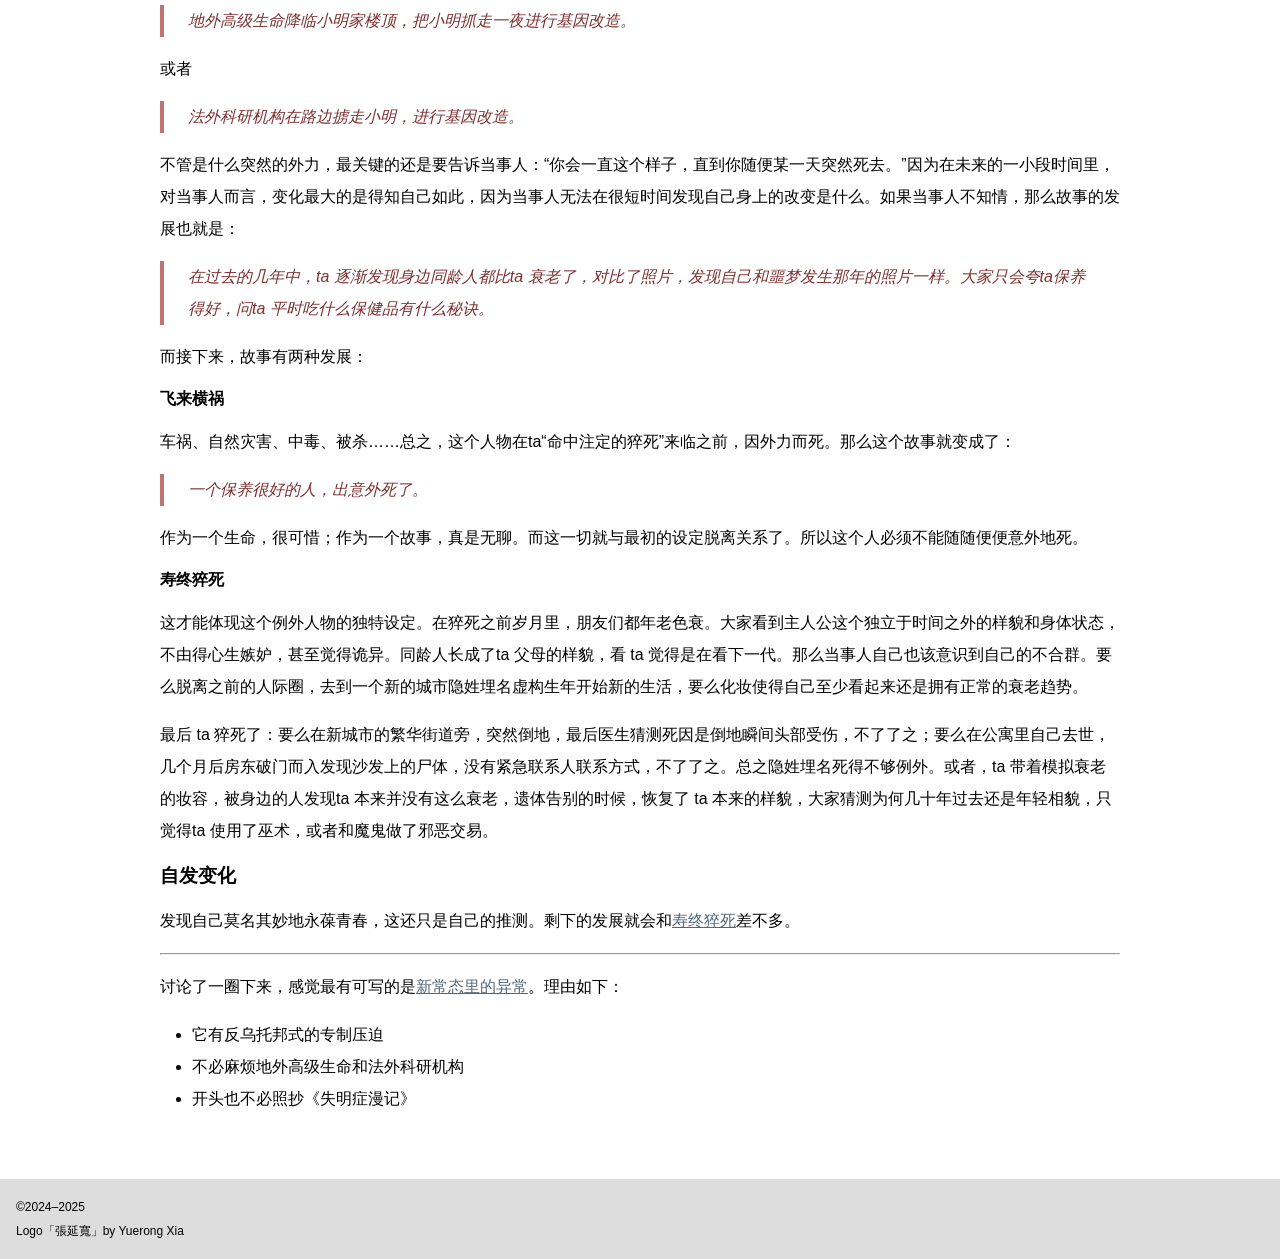
<file: blog/niao-ming/index.html>
<!DOCTYPE html>
<html lang="zh-Hans">
  <head>
    <meta charset="utf-8" />
    <meta name="viewport" content="width=device-width, initial-scale=1" />
    <title>Yankuan Zhang | Blog | 鸟命</title>
    <link rel="preload" href="/img/zyk.jpg" as="image" />
    <link rel="icon" href="/img/favicon.ico" sizes="32x32">
    <link rel="apple-touch-icon" href="/img/apple-touch-icon.png">
    <link rel="stylesheet" href="/styles.css" />
     <style>
      p, li, a {
        font-family: Verdana, Geneva, Tahoma, sans-serif;
        line-height: 2;
      }

      h2 {
        margin-top: 32px;
      }

      a {
        color: #567;
      }

      main {
        max-width: 960px;
        margin: 32px auto;
        padding: 32px;
      }

      blockquote {
        border-left: 4px #bf7373 solid;
        padding-inline: 24px;
        font-style: italic;
        color: #7d3030;
      }
    </style>
  </head>
  <body>
    <header>
      <a href="/" title="Home">
        <img class="logo" src="/img/zyk.jpg" alt="Home" />
      </a>
      <nav aria-label="Site">
        <ul>
          <li><a href="/about">About</a></li>
          <li><a href="/blog" aria-current="page">Blog</a></li>
        </ul>
      </nav>
    </header>
    <main>
      <nav class="breadcrumbs" aria-label="Breadcrumbs">
        <ol>
          <li>
            <a href="/">Home</a>
          </li>
          <li>
            <a href="/blog">Blog</a>
          </li>
          <li>
            <a href="#" aria-current="page">鸟命</a>
          </li>
        </ol>
      </nav>
      <h1>鸟命</h1>
      <p><time datetime="Jun 29, 2025">Jun 29, 2025</time></p>
      <p>前两周，我们在Napa水边饭后遛弯，看到那条河洲中栖息的鸟类，学妹说到：“你们知道吗，鸟类长到一定年龄就不再衰老，直到一天突然死去。”
      然后话题就发展到“如果人是这样的会是什么样子”。我不记得究竟是学弟还是我提出的这个好点子，我只记得自己一直记得有这么个创作科幻小说的灵感。</p>
      <hr />
      <p>”如果人到了一定年龄不再衰老，那会是什么样？“</p>
      <p>我试图构想小说的开头。通过效仿《失明症漫记》的开头——</p>
      <blockquote>
      <p>十字路口变绿灯的时候，那辆车不启动，后面鸣笛一片，等大家围过来时发现，车里二三十岁的司机已经死了。</p>
      </blockquote>
      <p>那么这种猝死现象应该是大家预料到的吗，还是应该看起来是个突发意外？</p>
      <p>这就不得不要考虑到”人到了一定年龄不再衰老“是一种人类社会的进步的成果，亦即以及一种新的常态，还是一个例外。</p>
      <h2 id="这是一个新常态">这是一个新常态</h2>
      <p>假使这是一种新常态，那么它是如何由旧常态变来的呢？是不是可以是《美丽新世界》那种社会变迁导致的科技应用，使得新一代人类都具备了这样的基因，而且经过了数代已经稳定下来了呢？这意味着社会已经准备了应对个体猝死的方案或者是规章制度，比如，从出生之日起，管理系统开始计时，60
      年或者，我们慷慨一点，已经是科幻一百二十年后直接抓回来安排死刑。这很难保证这新的基因改良能足够吸引人的，民众恐怕难以在最初就接受这种技术应用。那么好，可以循序渐进，刚开始不说会有强制死刑，一点一点来嘛，或者最终也不必直接死刑。退一步来讲，圈养起来了，一个集中管理的孤岛，抑或每个社区都有的养老院。这一切“统一
      deadline”的落实，都是基于这样一种假设：“可能大概率猝死的人不允许继续工作，因为生命的突然中断可能影响社会稳定和安全。”这是有道理的，试想：公交司机、飞行员就不应被允许突然猝死，因为在操作大型器械；老师也不应该在讲台上也不应被允许突然猝死，因为会吓到课堂上的学生；做手术的医生也不应该突然猝死，因为会耽误手术台上的病患。可既然是科幻，为何不大胆一点：公交车和飞机应该自己运行，AI
      可已经直接对每个学生因材施教，人类不再需要手术。</p>
      <p>很好，鉴于这是涉及基因的改造，那么就很容易想到这是一种全人类的改变。因为只要只是一部分国家或地区稳定了这种基因，但只要有别国异域的通婚，那么这种基因的稳定性就很难保证。那么我们在此可以偷个大懒，跳过各国各地区参差不齐的过渡阶段，不提这段时间风向不断变化的基因歧视或基因骄傲，直达全人类完成这种基因跃迁的年代，直抵新常态。</p>
      <h3 id="新常态里的异常">新常态里的异常</h3>
      <p>在新常态，一切都是稳定的，那么就没有冲突。所以冲突可以来自基因突变：在一群年轻样貌人类之中，有一个人发现自己变得衰老，ta知道这即将会为他引来杀身之祸，因为纯净的基因库不可以引入ta
      的异常基因。已经有一套安全应急措施，就是针对这种基因突变的个体。最为人道的处理方式恐怕是把这种变异个体关起来，进行地理隔离。最不人道的要属死刑，因为
      ta 人类的总体利益。二者之前，阉割。总之 ta
      不能让当局发现。他要隐藏，要逃。</p>
      <p>会有一群同样的基因变异者，反抗这种反乌托邦的压迫。他们老态龙钟，很容易识别。ta
      需要找到这样的组织，加入并反抗。不加入的话，那么ta便是独自一人，孤零零地在文明边缘徜徉，带有报复社会的黑暗心理去散播自己的基因。</p>
      <h2 id="这是一个例外">这是一个例外</h2>
      <p>就像《变形记》里那样一觉起来就这样了？但这个“变成‘永葆青春’”，能怎么描述呢？</p>
      <h3 id="外力改造">外力改造</h3>
      <blockquote>
      <p>地外高级生命降临小明家楼顶，把小明抓走一夜进行基因改造。</p>
      </blockquote>
      <p>或者</p>
      <blockquote>
      <p>法外科研机构在路边掳走小明，进行基因改造。</p>
      </blockquote>
      <p>不管是什么突然的外力，最关键的还是要告诉当事人：“你会一直这个样子，直到你随便某一天突然死去。”因为在未来的一小段时间里，对当事人而言，变化最大的是得知自己如此，因为当事人无法在很短时间发现自己身上的改变是什么。如果当事人不知情，那么故事的发展也就是：</p>
      <blockquote>
      <p>在过去的几年中，ta 逐渐发现身边同龄人都比ta
      衰老了，对比了照片，发现自己和噩梦发生那年的照片一样。大家只会夸ta保养得好，问ta
      平时吃什么保健品有什么秘诀。</p>
      </blockquote>
      <p>而接下来，故事有两种发展：</p>
      <h4 id="飞来横祸">飞来横祸</h4>
      <p>车祸、自然灾害、中毒、被杀……总之，这个人物在ta“命中注定的猝死”来临之前，因外力而死。那么这个故事就变成了：</p>
      <blockquote>
      <p>一个保养很好的人，出意外死了。</p>
      </blockquote>
      <p>作为一个生命，很可惜；作为一个故事，真是无聊。而这一切就与最初的设定脱离关系了。所以这个人必须不能随随便便意外地死。</p>
      <h4 id="寿终猝死">寿终猝死</h4>
      <p>这才能体现这个例外人物的独特设定。在猝死之前岁月里，朋友们都年老色衰。大家看到主人公这个独立于时间之外的样貌和身体状态，不由得心生嫉妒，甚至觉得诡异。同龄人长成了ta
      父母的样貌，看 ta
      觉得是在看下一代。那么当事人自己也该意识到自己的不合群。要么脱离之前的人际圈，去到一个新的城市隐姓埋名虚构生年开始新的生活，要么化妆使得自己至少看起来还是拥有正常的衰老趋势。</p>
      <p>最后 ta
      猝死了：要么在新城市的繁华街道旁，突然倒地，最后医生猜测死因是倒地瞬间头部受伤，不了了之；要么在公寓里自己去世，几个月后房东破门而入发现沙发上的尸体，没有紧急联系人联系方式，不了了之。总之隐姓埋名死得不够例外。或者，ta
      带着模拟衰老的妆容，被身边的人发现ta
      本来并没有这么衰老，遗体告别的时候，恢复了 ta
      本来的样貌，大家猜测为何几十年过去还是年轻相貌，只觉得ta
      使用了巫术，或者和魔鬼做了邪恶交易。</p>
      <h3 id="自发变化">自发变化</h3>
      <p>发现自己莫名其妙地永葆青春，这还只是自己的推测。剩下的发展就会和<a
      href="#寿终猝死">寿终猝死</a>差不多。</p>
      <hr />
      <p>讨论了一圈下来，感觉最有可写的是<a
      href="#新常态里的异常">新常态里的异常</a>。理由如下：</p>
      <ul>
      <li>它有反乌托邦式的专制压迫</li>
      <li>不必麻烦地外高级生命和法外科研机构</li>
      <li>开头也不必照抄《失明症漫记》</li>
      </ul>
    </main>
    <footer>
      <p>©2024–2025</p>
      <p>​Logo「張延寬」by Yuerong Xia</p>
    </footer>
  </body>
</html>
</file>
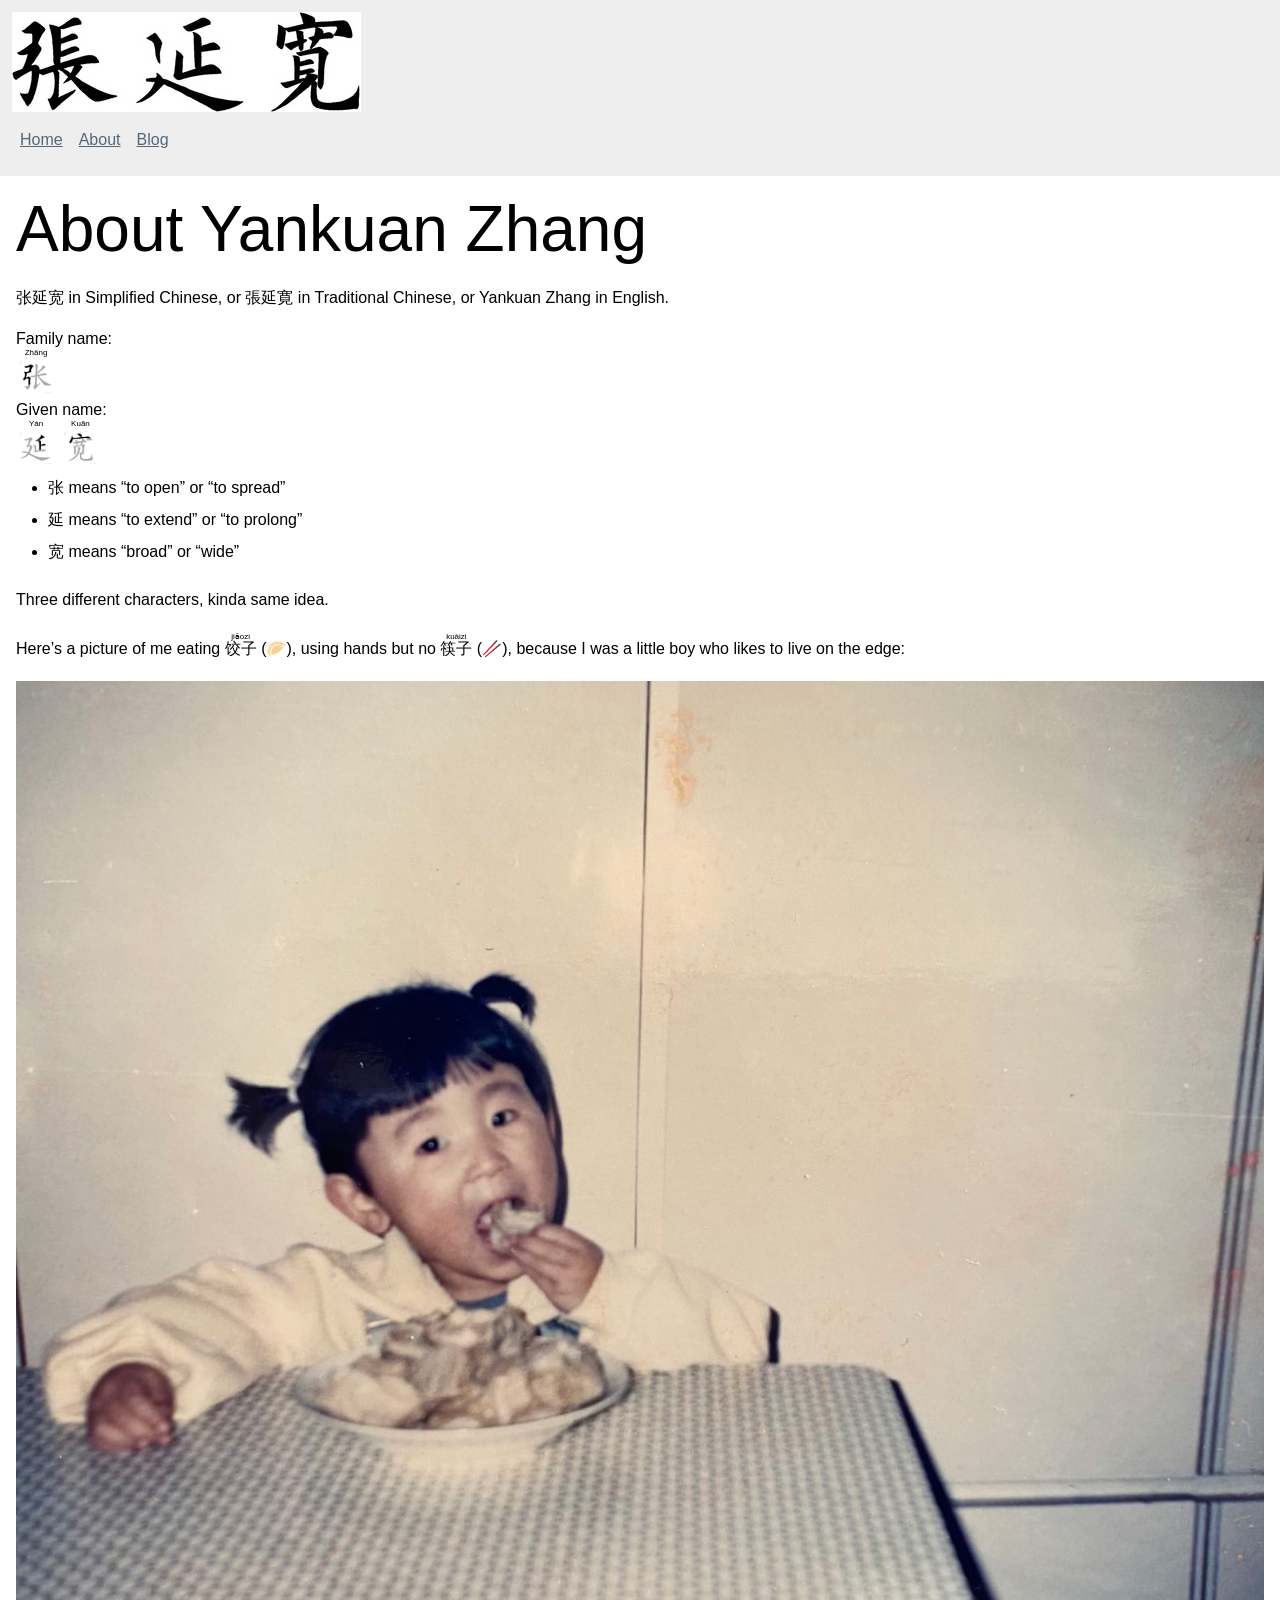
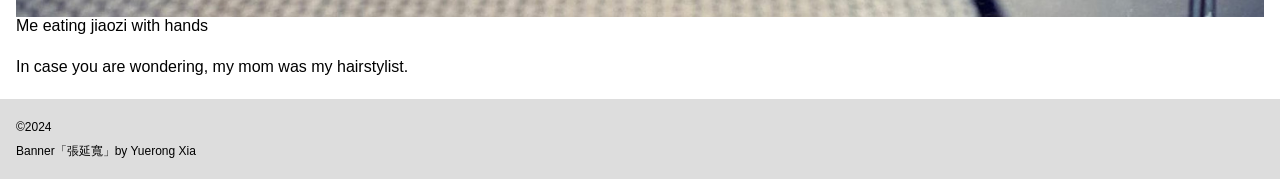
<file: about.html>
<!DOCTYPE html>
<html lang="en">
  <head>
    <meta charset="utf-8" />
    <meta name="viewport" content="width=device-width, initial-scale=1" />
    <title>Yankuan Zhang | About</title>
    <link rel="stylesheet" href="./styles.css" />
    <style>
      main {
        margin: 16px;
      }

      span.char-sizing {
        display: inline-block;
      }

      span.char-sizing img {
        width: 32px;
        height: auto;
        padding: 4px;
      }

      img {
        width: 100%;
        height: auto;
      }

      #fig-1 img.show-on-interact {
        display: none;
      }
      #fig-1 img.show-by-default {
        display: block;
      }
      #fig-1:is(:hover, :active) img.show-on-interact {
        display: block;
      }
      #fig-1:is(:hover, :active) img.show-by-default {
        display: none;
      }
    </style>
  </head>

  <body>
    <header role="banner">
      <nav>
        <a href="./" title="Home">
          <img class="banner" src="./img/zyk.jpg" alt="" role="presentation" />
        </a>
        <ul>
          <li><a href="./">Home</a></li>
          <li><a href="./about.html">About</a></li>
          <li><a href="./blog.html">Blog</a></li>
        </ul>
      </nav>
    </header>
    <main>
      <h1>About Yankuan Zhang</h1>
      <p>
        <span lang="zh-Hans">张延宽</span> in Simplified Chinese, or
        <span lang="zh-Hant">張延寛</span> in Traditional Chinese, or Yankuan
        Zhang in English.
      </p>
      <dl>
        <dt>Family name:</dt>
        <dd>
          <ruby>
            <span class="char-sizing">
              <img src="./img/zhang.gif" alt="张" />
            </span>
            <rp>(</rp>
            <rt>Zhāng</rt>
            <rp>)</rp>
          </ruby>
        </dd>
        <dt>Given name:</dt>
        <dd>
          <ruby>
            <span class="char-sizing">
              <img src="./img/yan.gif" alt="延" />
            </span>
            <rp>(</rp>
            <rt>Yán</rt>
            <rp>)</rp>
          </ruby>
          <ruby>
            <span class="char-sizing">
              <img src="./img/kuan.gif" alt="宽" />
              <rp>(</rp>
            </span>
            <rt>Kuān</rt>
            <rp>)</rp>
          </ruby>
        </dd>
      </dl>
      <ul>
        <li><span lang="zh-Hans">张</span> means “to open” or “to spread”</li>
        <li>
          <span lang="zh-Hans">延</span> means “to extend” or “to prolong”
        </li>
        <li><span lang="zh-Hans">宽</span> means “broad” or “wide”</li>
      </ul>
      <p>Three different characters, kinda same idea.</p>
      <p>
        Here’s a picture of me eating
        <ruby>
          饺子
          <rp>(</rp>
          <rt>jiǎozi</rt>
          <rp>)</rp>
        </ruby>
        (🥟), using hands but no
        <ruby
          >筷子
          <rp>(</rp>
          <rt>kuàizi</rt>
          <rp>)</rp>
        </ruby>
        (🥢), because I was a little boy who likes to live on the edge:
      </p>
      <figure id="fig-1">
        <img
          class="show-by-default"
          src="./img/dumpling-1.jpg"
          alt="Yankuan eating jiaozi with hands"
        />
        <img
          class="show-on-interact"
          src="./img/dumpling-2.jpg"
          alt="Yankuan eating jiaozi with hands"
        />
        <figcaption>Me eating jiaozi with hands</figcaption>
      </figure>
      <p>In case you are wondering, my mom was my hairstylist.</p>
    </main>
    <footer>
      <p>©2024</p>
      <p>​Banner「張延寬」by Yuerong Xia</p>
    </footer>
  </body>
</html>
</file>
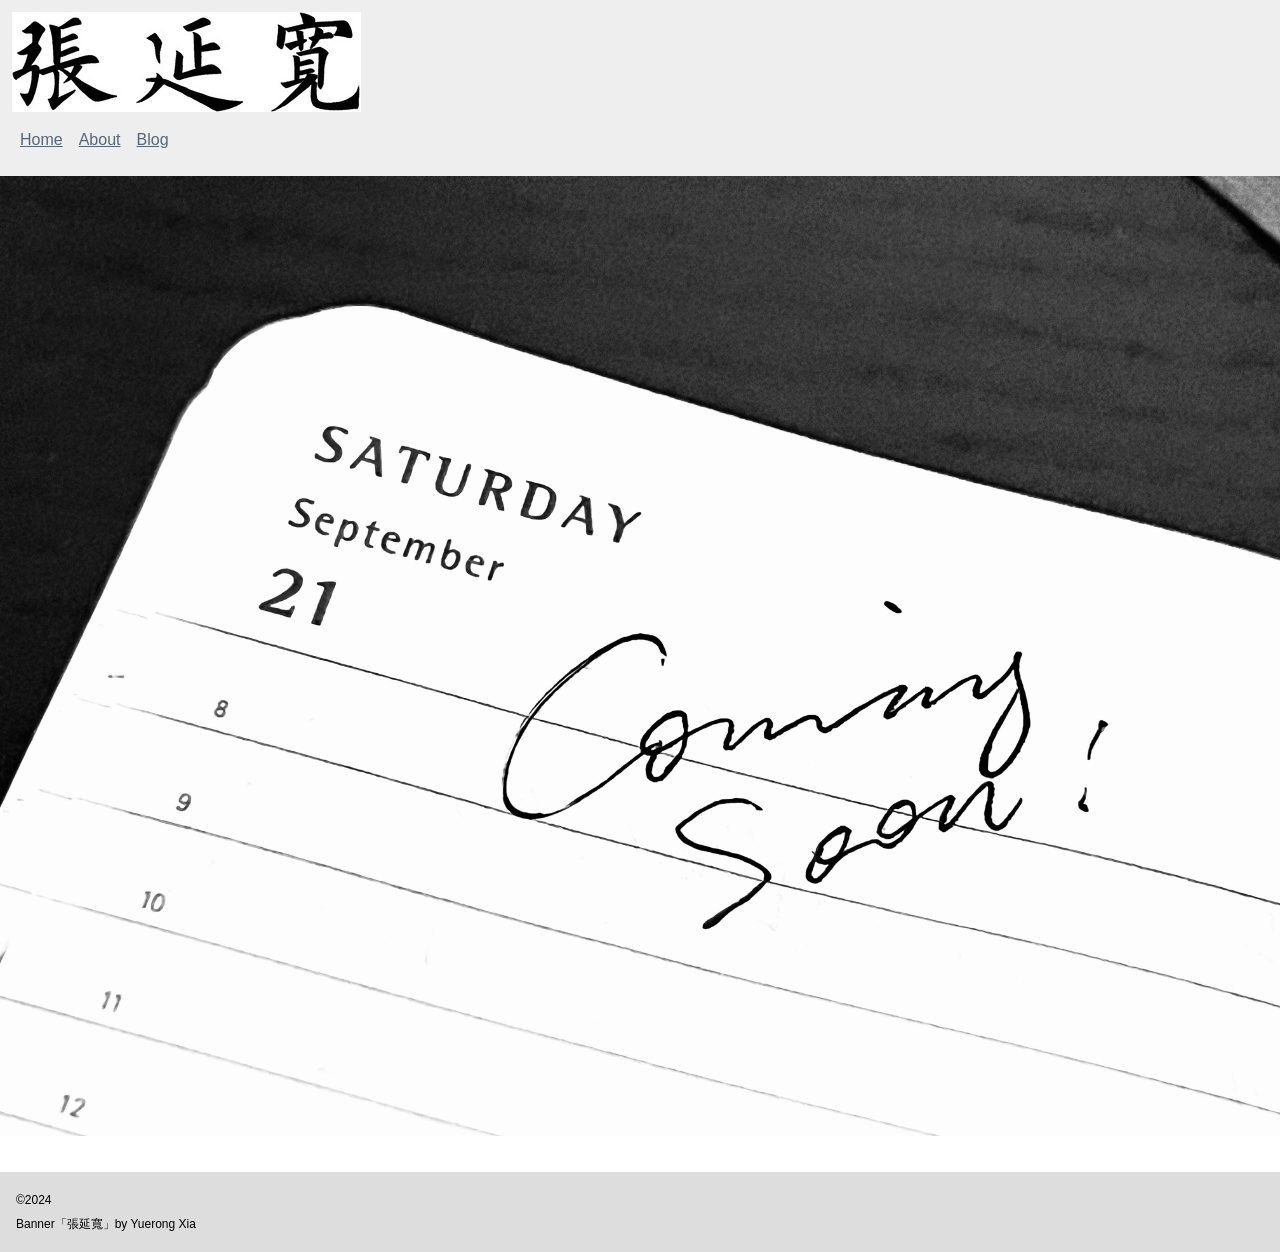
<file: blog.html>
<!DOCTYPE html>
<html lang="en">

<head>
  <meta charset="utf-8">
  <meta name="viewport" content="width=device-width, initial-scale=1">
  <title>Yankuan Zhang | Blog</title>
  <link rel="stylesheet" href="./styles.css">
</head>

<body>
  <header role="banner">
    <nav>
      <a href="./" title="Home">
        <img class="banner" src="./img/zyk.jpg" alt="" role="presentation">
      </a>
      <ul>
        <li><a href="./">Home</a></li>
        <li><a href="./about.html">About</a></li>
        <li><a href="./blog.html">Blog</a></li>
      </ul>
    </nav>
  </header>
  <img src="./img/coming-soon.jpg" alt="Coming soon" style="width: 100%">
  <main>
  </main>
  <footer>
    <p>©2024</p>
    <p>
      ​Banner「張延寬」by Yuerong Xia
    </p>
  </footer>
</body>

</html>
</file>
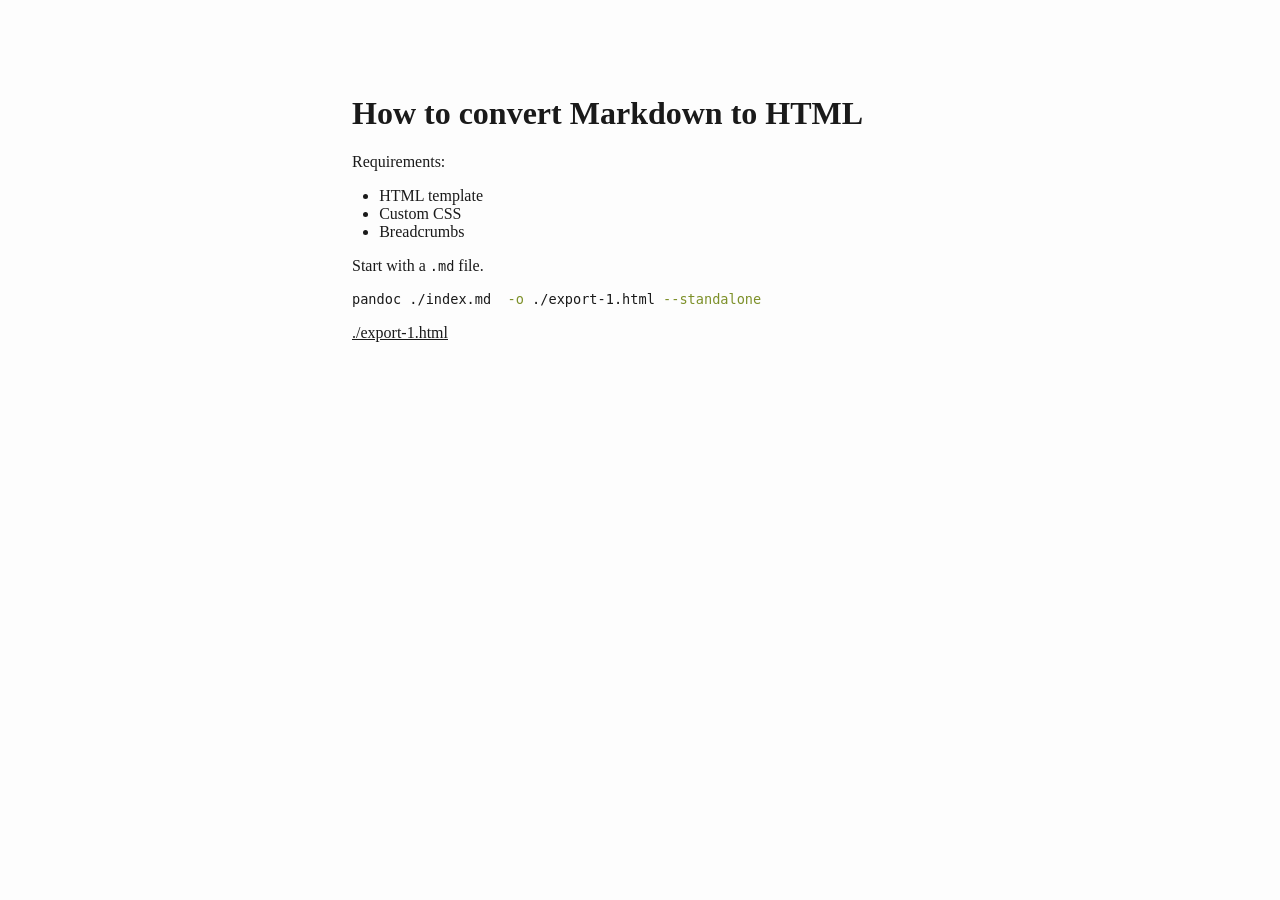
<file: blog/md2html/export-1.html>
<!DOCTYPE html>
<html xmlns="http://www.w3.org/1999/xhtml" lang="" xml:lang="">
<head>
  <meta charset="utf-8" />
  <meta name="generator" content="pandoc" />
  <meta name="viewport" content="width=device-width, initial-scale=1.0, user-scalable=yes" />
  <title>index</title>
  <style>
    html {
      color: #1a1a1a;
      background-color: #fdfdfd;
    }
    body {
      margin: 0 auto;
      max-width: 36em;
      padding-left: 50px;
      padding-right: 50px;
      padding-top: 50px;
      padding-bottom: 50px;
      hyphens: auto;
      overflow-wrap: break-word;
      text-rendering: optimizeLegibility;
      font-kerning: normal;
    }
    @media (max-width: 600px) {
      body {
        font-size: 0.9em;
        padding: 12px;
      }
      h1 {
        font-size: 1.8em;
      }
    }
    @media print {
      html {
        background-color: white;
      }
      body {
        background-color: transparent;
        color: black;
        font-size: 12pt;
      }
      p, h2, h3 {
        orphans: 3;
        widows: 3;
      }
      h2, h3, h4 {
        page-break-after: avoid;
      }
    }
    p {
      margin: 1em 0;
    }
    a {
      color: #1a1a1a;
    }
    a:visited {
      color: #1a1a1a;
    }
    img {
      max-width: 100%;
    }
    svg {
      height: auto;
      max-width: 100%;
    }
    h1, h2, h3, h4, h5, h6 {
      margin-top: 1.4em;
    }
    h5, h6 {
      font-size: 1em;
      font-style: italic;
    }
    h6 {
      font-weight: normal;
    }
    ol, ul {
      padding-left: 1.7em;
      margin-top: 1em;
    }
    li > ol, li > ul {
      margin-top: 0;
    }
    blockquote {
      margin: 1em 0 1em 1.7em;
      padding-left: 1em;
      border-left: 2px solid #e6e6e6;
      color: #606060;
    }
    code {
      font-family: Menlo, Monaco, Consolas, 'Lucida Console', monospace;
      font-size: 85%;
      margin: 0;
      hyphens: manual;
    }
    pre {
      margin: 1em 0;
      overflow: auto;
    }
    pre code {
      padding: 0;
      overflow: visible;
      overflow-wrap: normal;
    }
    .sourceCode {
     background-color: transparent;
     overflow: visible;
    }
    hr {
      border: none;
      border-top: 1px solid #1a1a1a;
      height: 1px;
      margin: 1em 0;
    }
    table {
      margin: 1em 0;
      border-collapse: collapse;
      width: 100%;
      overflow-x: auto;
      display: block;
      font-variant-numeric: lining-nums tabular-nums;
    }
    table caption {
      margin-bottom: 0.75em;
    }
    tbody {
      margin-top: 0.5em;
      border-top: 1px solid #1a1a1a;
      border-bottom: 1px solid #1a1a1a;
    }
    th {
      border-top: 1px solid #1a1a1a;
      padding: 0.25em 0.5em 0.25em 0.5em;
    }
    td {
      padding: 0.125em 0.5em 0.25em 0.5em;
    }
    header {
      margin-bottom: 4em;
      text-align: center;
    }
    #TOC li {
      list-style: none;
    }
    #TOC ul {
      padding-left: 1.3em;
    }
    #TOC > ul {
      padding-left: 0;
    }
    #TOC a:not(:hover) {
      text-decoration: none;
    }
    code{white-space: pre-wrap;}
    span.smallcaps{font-variant: small-caps;}
    div.columns{display: flex; gap: min(4vw, 1.5em);}
    div.column{flex: auto; overflow-x: auto;}
    div.hanging-indent{margin-left: 1.5em; text-indent: -1.5em;}
    /* The extra [class] is a hack that increases specificity enough to
       override a similar rule in reveal.js */
    ul.task-list[class]{list-style: none;}
    ul.task-list li input[type="checkbox"] {
      font-size: inherit;
      width: 0.8em;
      margin: 0 0.8em 0.2em -1.6em;
      vertical-align: middle;
    }
    .display.math{display: block; text-align: center; margin: 0.5rem auto;}
    /* CSS for syntax highlighting */
    html { -webkit-text-size-adjust: 100%; }
    pre > code.sourceCode { white-space: pre; position: relative; }
    pre > code.sourceCode > span { display: inline-block; line-height: 1.25; }
    pre > code.sourceCode > span:empty { height: 1.2em; }
    .sourceCode { overflow: visible; }
    code.sourceCode > span { color: inherit; text-decoration: inherit; }
    div.sourceCode { margin: 1em 0; }
    pre.sourceCode { margin: 0; }
    @media screen {
    div.sourceCode { overflow: auto; }
    }
    @media print {
    pre > code.sourceCode { white-space: pre-wrap; }
    pre > code.sourceCode > span { text-indent: -5em; padding-left: 5em; }
    }
    pre.numberSource code
      { counter-reset: source-line 0; }
    pre.numberSource code > span
      { position: relative; left: -4em; counter-increment: source-line; }
    pre.numberSource code > span > a:first-child::before
      { content: counter(source-line);
        position: relative; left: -1em; text-align: right; vertical-align: baseline;
        border: none; display: inline-block;
        -webkit-touch-callout: none; -webkit-user-select: none;
        -khtml-user-select: none; -moz-user-select: none;
        -ms-user-select: none; user-select: none;
        padding: 0 4px; width: 4em;
        color: #aaaaaa;
      }
    pre.numberSource { margin-left: 3em; border-left: 1px solid #aaaaaa;  padding-left: 4px; }
    div.sourceCode
      {   }
    @media screen {
    pre > code.sourceCode > span > a:first-child::before { text-decoration: underline; }
    }
    code span.al { color: #ff0000; font-weight: bold; } /* Alert */
    code span.an { color: #60a0b0; font-weight: bold; font-style: italic; } /* Annotation */
    code span.at { color: #7d9029; } /* Attribute */
    code span.bn { color: #40a070; } /* BaseN */
    code span.bu { color: #008000; } /* BuiltIn */
    code span.cf { color: #007020; font-weight: bold; } /* ControlFlow */
    code span.ch { color: #4070a0; } /* Char */
    code span.cn { color: #880000; } /* Constant */
    code span.co { color: #60a0b0; font-style: italic; } /* Comment */
    code span.cv { color: #60a0b0; font-weight: bold; font-style: italic; } /* CommentVar */
    code span.do { color: #ba2121; font-style: italic; } /* Documentation */
    code span.dt { color: #902000; } /* DataType */
    code span.dv { color: #40a070; } /* DecVal */
    code span.er { color: #ff0000; font-weight: bold; } /* Error */
    code span.ex { } /* Extension */
    code span.fl { color: #40a070; } /* Float */
    code span.fu { color: #06287e; } /* Function */
    code span.im { color: #008000; font-weight: bold; } /* Import */
    code span.in { color: #60a0b0; font-weight: bold; font-style: italic; } /* Information */
    code span.kw { color: #007020; font-weight: bold; } /* Keyword */
    code span.op { color: #666666; } /* Operator */
    code span.ot { color: #007020; } /* Other */
    code span.pp { color: #bc7a00; } /* Preprocessor */
    code span.sc { color: #4070a0; } /* SpecialChar */
    code span.ss { color: #bb6688; } /* SpecialString */
    code span.st { color: #4070a0; } /* String */
    code span.va { color: #19177c; } /* Variable */
    code span.vs { color: #4070a0; } /* VerbatimString */
    code span.wa { color: #60a0b0; font-weight: bold; font-style: italic; } /* Warning */
  </style>
</head>
<body>
<h1 id="how-to-convert-markdown-to-html">How to convert Markdown to
HTML</h1>
<p>Requirements:</p>
<ul>
<li>HTML template</li>
<li>Custom CSS</li>
<li>Breadcrumbs</li>
</ul>
<p>Start with a <code>.md</code> file.</p>
<div class="sourceCode" id="cb1"><pre class="sourceCode sh"><code class="sourceCode bash"><span id="cb1-1"><a href="#cb1-1" aria-hidden="true" tabindex="-1"></a><span class="ex">pandoc</span> ./index.md  <span class="at">-o</span> ./export-1.html <span class="at">--standalone</span></span></code></pre></div>
<p><a href="./export-1.html">./export-1.html</a></p>
</body>
</html>
</file>
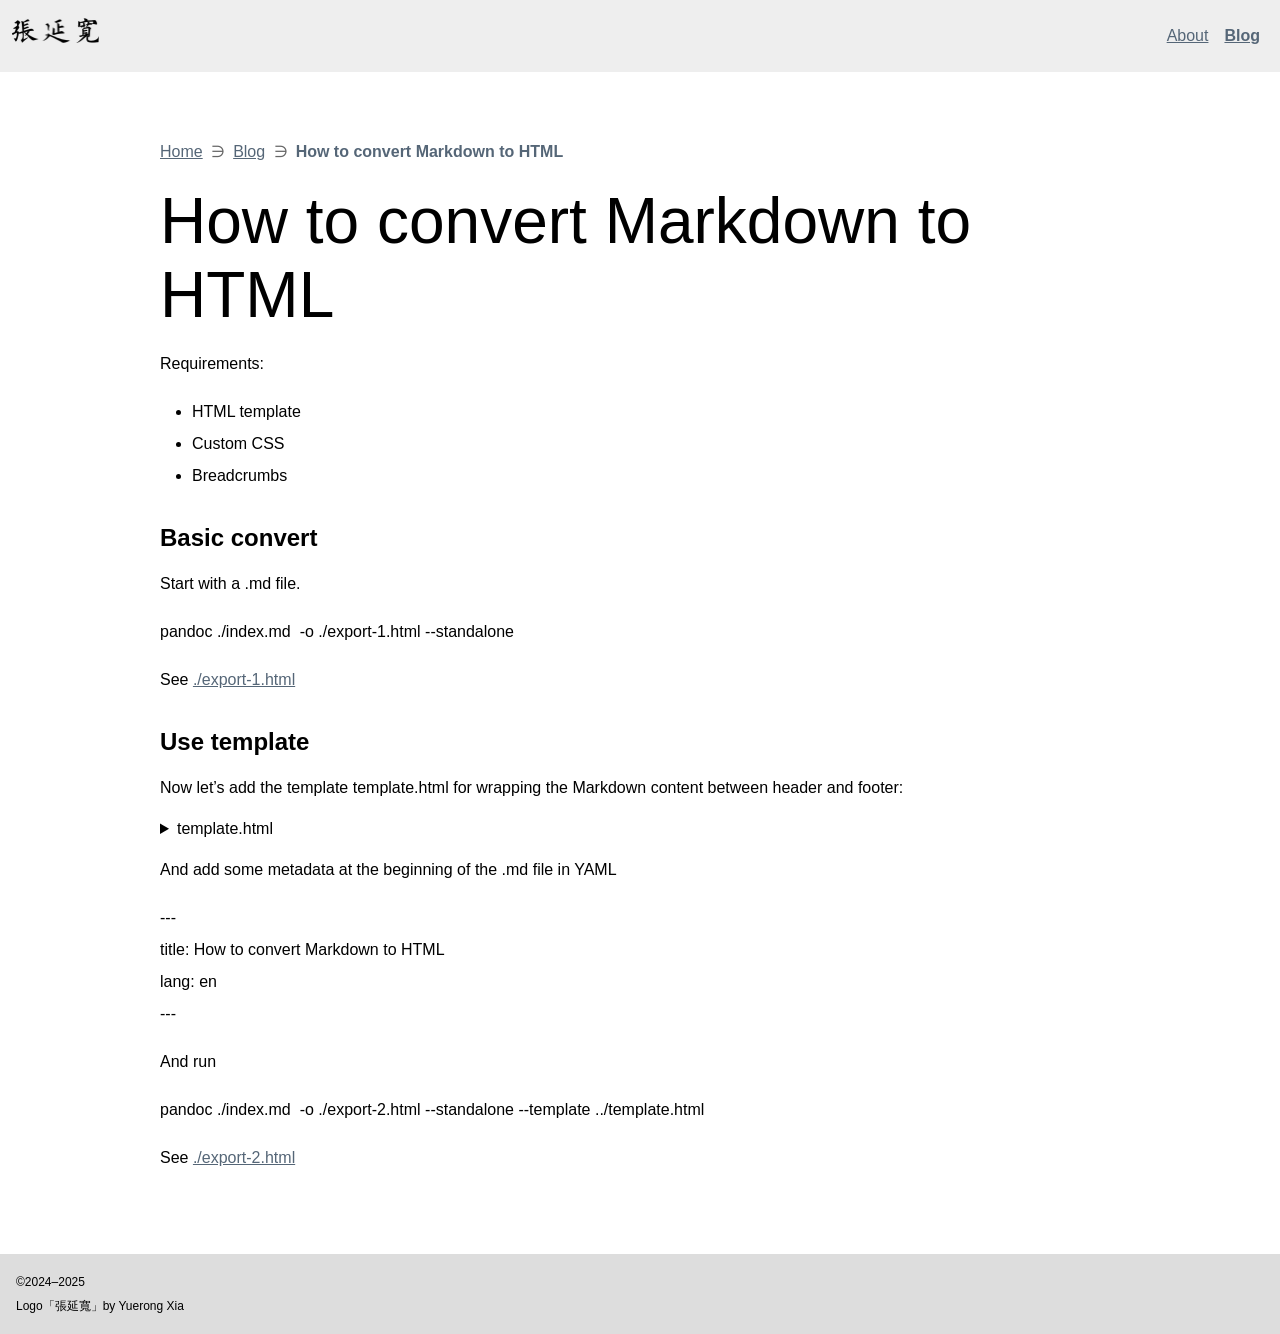
<file: blog/md2html/export-2.html>
<!DOCTYPE html>
<html lang="en">
  <head>
    <meta charset="utf-8" />
    <meta name="viewport" content="width=device-width, initial-scale=1" />
    <title>Yankuan Zhang | Blog | How to convert Markdown to
HTML</title>
    <link rel="preload" href="/img/zyk.jpg" as="image" />
    <link rel="icon" href="/img/favicon.ico" sizes="32x32">
    <link rel="apple-touch-icon" href="/img/apple-touch-icon.png">
    <link rel="stylesheet" href="/styles.css" />
     <style>
      p, li, a {
        font-family: Verdana, Geneva, Tahoma, sans-serif;
        line-height: 2;
      }

      h2 {
        margin-top: 32px;
      }

      a {
        color: #567;
      }

      main {
        max-width: 960px;
        margin: 32px auto;
        padding: 32px;
      }
    </style>
  </head>
  <body>
    <header>
      <a href="/" title="Home">
        <img class="logo" src="/img/zyk.jpg" alt="Home" />
      </a>
      <nav aria-label="Site">
        <ul>
          <li><a href="/about">About</a></li>
          <li><a href="/blog" aria-current="page">Blog</a></li>
        </ul>
      </nav>
    </header>
    <main>
      <nav class="breadcrumbs" aria-label="Breadcrumbs">
        <ol>
          <li>
            <a href="/">Home</a>
          </li>
          <li>
            <a href="/blog">Blog</a>
          </li>
          <li>
            <a href="#" aria-current="page">How to convert Markdown to
HTML</a>
          </li>
        </ol>
      </nav>
      <h1 id="how-to-convert-markdown-to-html">How to convert Markdown
      to HTML</h1>
      <p>Requirements:</p>
      <ul>
      <li>HTML template</li>
      <li>Custom CSS</li>
      <li>Breadcrumbs</li>
      </ul>
      <h2 id="basic-convert">Basic convert</h2>
      <p>Start with a <code>.md</code> file.</p>
      <div class="sourceCode" id="cb1"><pre
      class="sourceCode sh"><code class="sourceCode bash"><span id="cb1-1"><a href="#cb1-1" aria-hidden="true" tabindex="-1"></a><span class="ex">pandoc</span> ./index.md  <span class="at">-o</span> ./export-1.html <span class="at">--standalone</span></span></code></pre></div>
      <p>See <a href="./export-1.html">./export-1.html</a></p>
      <h2 id="use-template">Use template</h2>
      <p>Now let’s add the template <code>template.html</code> for
      wrapping the Markdown content between header and footer:</p>
      <details>
      <summary>
      <code>template.html</code>
      </summary>
      <pre><code>&lt;!DOCTYPE html&gt;
&lt;html lang=&quot;$lang$&quot;&gt;
  &lt;head&gt;
    &lt;meta charset=&quot;utf-8&quot; /&gt;
    &lt;meta name=&quot;viewport&quot; content=&quot;width=device-width, initial-scale=1&quot; /&gt;
    &lt;title&gt;Yankuan Zhang | Blog | $title$&lt;/title&gt;
    &lt;link rel=&quot;preload&quot; href=&quot;/img/zyk.jpg&quot; as=&quot;image&quot; /&gt;
    &lt;link rel=&quot;icon&quot; href=&quot;/img/favicon.ico&quot; sizes=&quot;32x32&quot;&gt;
    &lt;link rel=&quot;apple-touch-icon&quot; href=&quot;/img/apple-touch-icon.png&quot;&gt;
    &lt;link rel=&quot;stylesheet&quot; href=&quot;/styles.css&quot; /&gt;
     &lt;style&gt;
      p, li, a {
        font-family: Verdana, Geneva, Tahoma, sans-serif;
        line-height: 2;
      }

      h2 {
        margin-top: 32px;
      }

      a {
        color: #567;
      }

      main {
        max-width: 960px;
        margin: 32px auto;
        padding: 32px;
      }
    &lt;/style&gt;
  &lt;/head&gt;
  &lt;body&gt;
    &lt;header&gt;
      &lt;a href=&quot;/&quot; title=&quot;Home&quot;&gt;
        &lt;img class=&quot;logo&quot; src=&quot;/img/zyk.jpg&quot; alt=&quot;Home&quot; /&gt;
      &lt;/a&gt;
      &lt;nav aria-label=&quot;Site&quot;&gt;
        &lt;ul&gt;
          &lt;li&gt;&lt;a href=&quot;/about&quot;&gt;About&lt;/a&gt;&lt;/li&gt;
          &lt;li&gt;&lt;a href=&quot;/blog&quot; aria-current=&quot;page&quot;&gt;Blog&lt;/a&gt;&lt;/li&gt;
        &lt;/ul&gt;
      &lt;/nav&gt;
    &lt;/header&gt;
    &lt;main&gt;
      &lt;nav class=&quot;breadcrumbs&quot; aria-label=&quot;Breadcrumbs&quot;&gt;
        &lt;ol&gt;
          &lt;li&gt;
            &lt;a href=&quot;/&quot;&gt;Home&lt;/a&gt;
          &lt;/li&gt;
          &lt;li&gt;
            &lt;a href=&quot;/blog&quot;&gt;Blog&lt;/a&gt;
          &lt;/li&gt;
          &lt;li&gt;
            &lt;a href=&quot;#&quot; aria-current=&quot;page&quot;&gt;$title$&lt;/a&gt;
          &lt;/li&gt;
        &lt;/ol&gt;
      &lt;/nav&gt;
      $body$
    &lt;/main&gt;
    &lt;footer&gt;
      &lt;p&gt;©2024–2025&lt;/p&gt;
      &lt;p&gt;​Logo「張延寬」by Yuerong Xia&lt;/p&gt;
    &lt;/footer&gt;
  &lt;/body&gt;
&lt;/html&gt;</code></pre>
      </details>
      <p>And add some metadata at the beginning of the <code>.md</code>
      file in YAML</p>
      <div class="sourceCode" id="cb3"><pre
      class="sourceCode yaml"><code class="sourceCode yaml"><span id="cb3-1"><a href="#cb3-1" aria-hidden="true" tabindex="-1"></a><span class="pp">---</span></span>
<span id="cb3-2"><a href="#cb3-2" aria-hidden="true" tabindex="-1"></a><span class="fu">title</span><span class="kw">:</span><span class="at"> How to convert Markdown to HTML</span></span>
<span id="cb3-3"><a href="#cb3-3" aria-hidden="true" tabindex="-1"></a><span class="fu">lang</span><span class="kw">:</span><span class="at"> en</span></span>
<span id="cb3-4"><a href="#cb3-4" aria-hidden="true" tabindex="-1"></a><span class="pp">---</span></span></code></pre></div>
      <p>And run</p>
      <div class="sourceCode" id="cb4"><pre
      class="sourceCode sh"><code class="sourceCode bash"><span id="cb4-1"><a href="#cb4-1" aria-hidden="true" tabindex="-1"></a><span class="ex">pandoc</span> ./index.md  <span class="at">-o</span> ./export-2.html <span class="at">--standalone</span> <span class="at">--template</span> ../template.html </span></code></pre></div>
      <p>See <a href="./export-2.html">./export-2.html</a></p>
    </main>
    <footer>
      <p>©2024–2025</p>
      <p>​Logo「張延寬」by Yuerong Xia</p>
    </footer>
  </body>
</html>
</file>
<file: styles.css>
* {
  padding: 0;
  margin: 0;
  font-family: Verdana, Geneva, Tahoma, sans-serif;
}

h1 {
  font-size: 64px;
  font-weight: 100;
  margin-block: 16px;
}

p, li {
  line-height: 2;
}

a:is(:visited, :active, :link) {
  color: #567;
}

main {
  margin: 32px;
}

main :is(ul, ol) {
  margin-inline-start: 32px;
}

main p {
  margin: 16px 0;
}

header {
  background-color: #eee;
  padding: 12px;
}

img.logo {
  width: 100%;
  height: auto;
  mix-blend-mode: multiply;
}

@media screen and (min-width: 320px) {
  img.logo {
    height: 25px;
    width: auto;
  }

  header {
    display: flex;
    align-items: center;
    justify-content: space-between;
  }
}

nav ul {
  display: flex;
  flex-wrap: wrap;
}

nav ul li {
  list-style-type: none;
  margin: 8px;
}

nav ul li a {
  color: #222;
}

nav.breadcrumbs ol {
  display: flex;
  margin: 0;
}

nav.breadcrumbs li {
  list-style-type: none;
}

nav.breadcrumbs li:not(:last-child)::after {
  content: "∋";
  display: inline-block;
  color: #666;
  margin-inline-start: 4px;
  margin-inline-end: 8px;
}

nav.breadcrumbs li:last-child a {
  text-decoration: none;
}

nav a[aria-current="page"] {
  font-weight: bold;
}

footer {
    padding: 16px; 
    background-color: #ddd;
    font-size: 12px;
}
</file>
